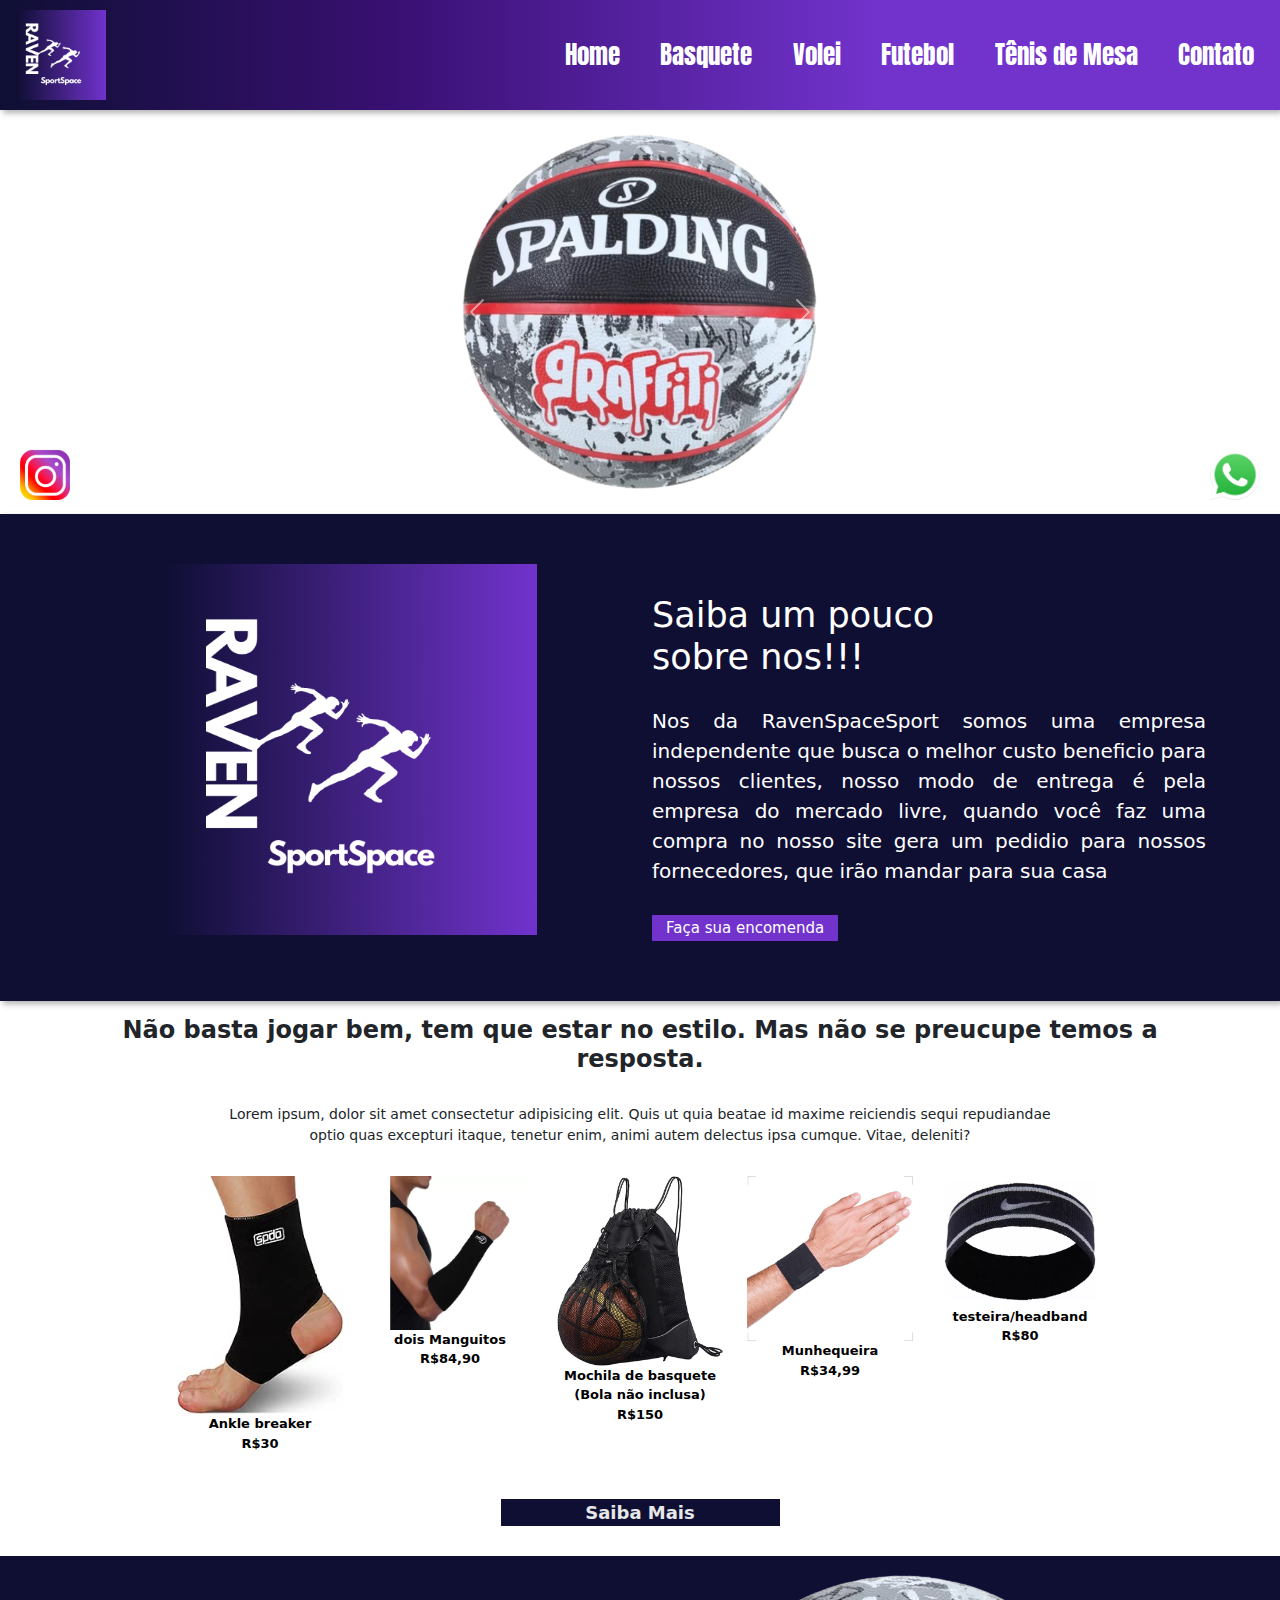
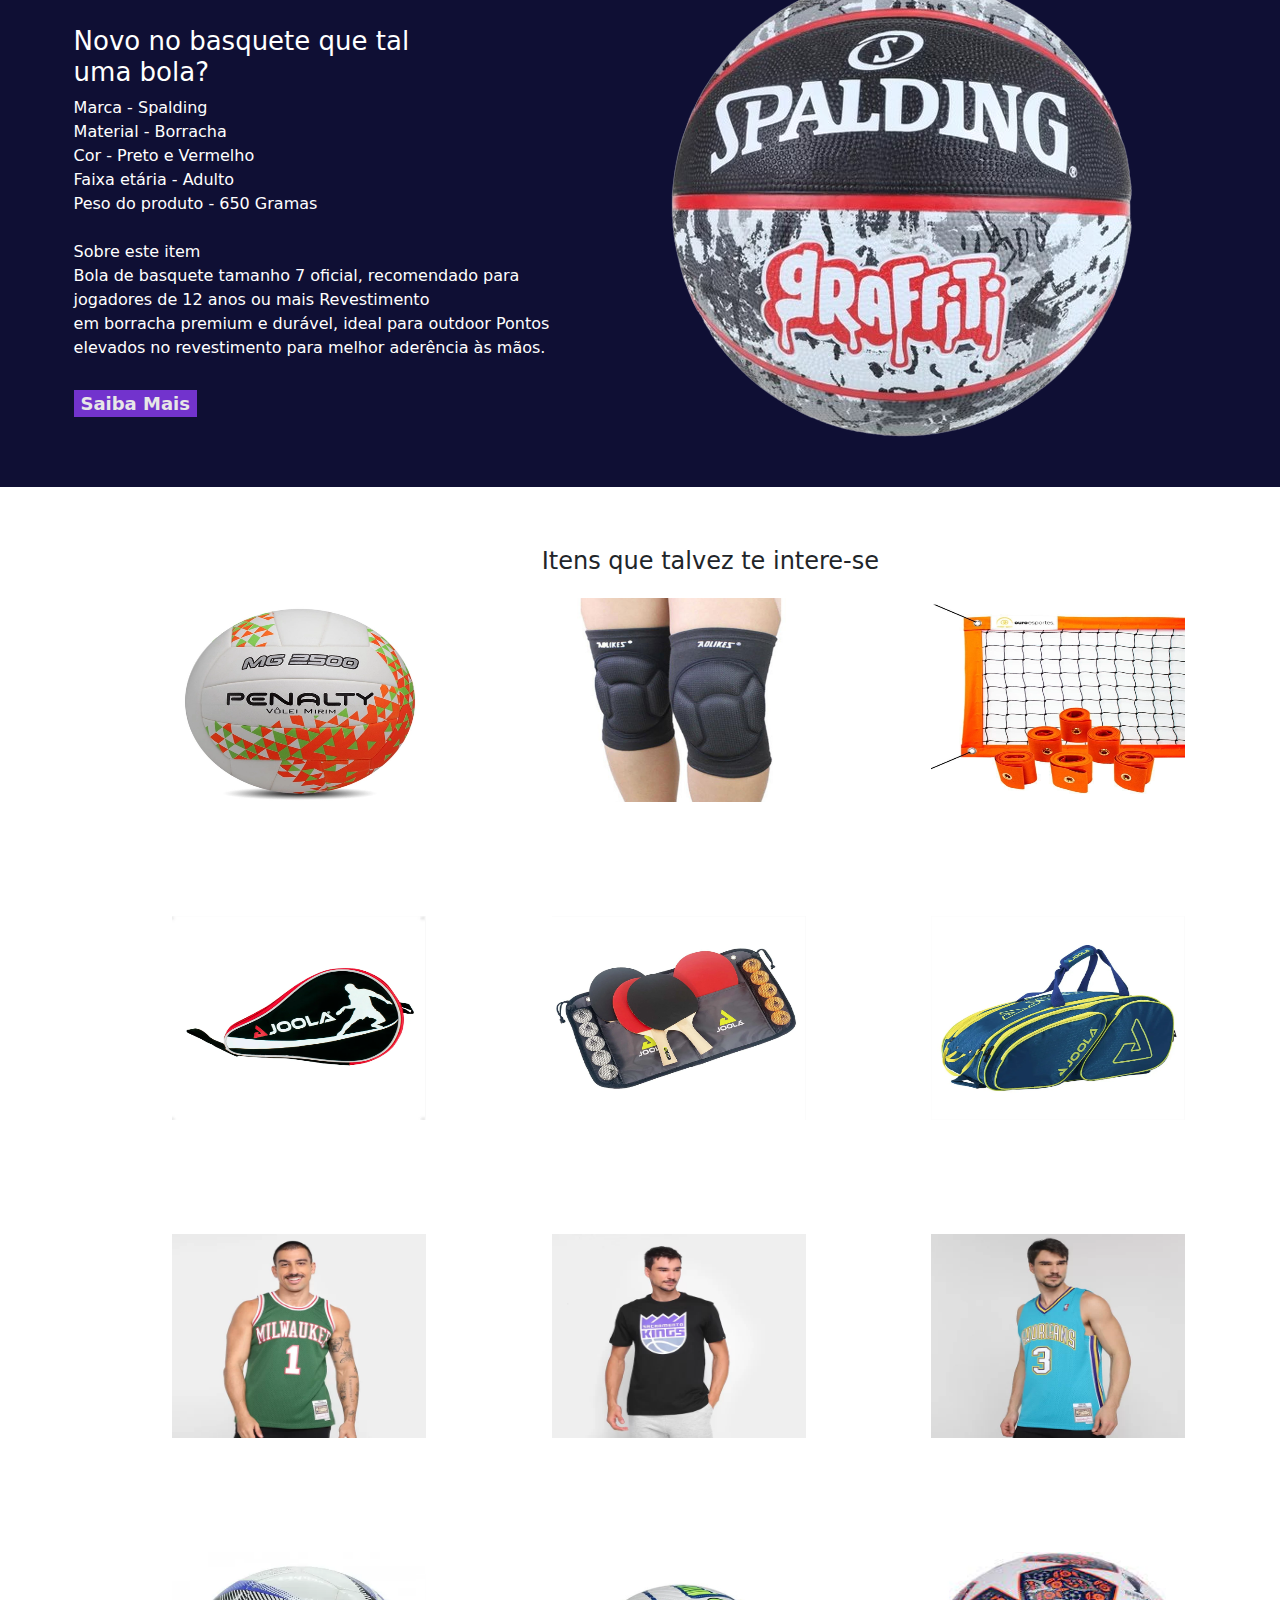
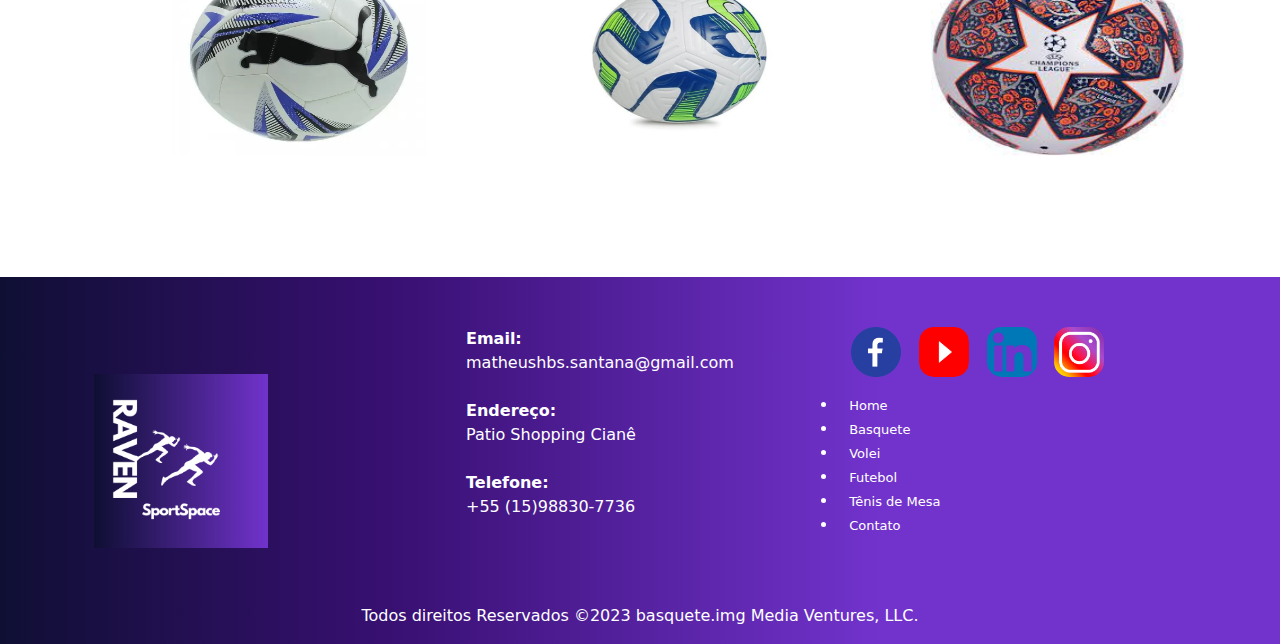
<file: index.html>
<!DOCTYPE html>
<html lang="pt-br">

<head>
    <meta charset="UTF-8">
    <meta name="viewport" content="width=device-width, initial-scale=1.0">
    <link rel="stylesheet" type="text/css" href="./bootstrap/css/bootstrap.min.css">
    <link rel="stylesheet" type="text/css" href="./css/style_index.css">

    <title>RAVEN SPORT SPACE | HOME</title>



</head>

<body>
    <!-- Inicio menu -->
    <header id="header">
        <a id="logo" href="index.html"><img src="./img/geral/Raven_SpaceSport.png" alt="Logo Empresa Modelo"></a>
        <nav id="nav">
            <button aria-label="Abrir Menu" id="btn-mobile" aria-haspopup="true" aria-controls="menu" aria-expanded="false">
                <span id="hamburger"></span>
            </button>
            <ul id="menu" role="menu">
                <li><a class="LinkMenu" href="index.html">Home</a></li>
                <li><a class="LinkMenu" href="basquete.html">Basquete</a></li>
                <li><a class="LinkMenu" href="volei.html">Volei</a></li>
                <li><a class="LinkMenu" href="futebol.html">Futebol</a></li>
                <li><a class="LinkMenu" href="pingpong.html">Tênis de Mesa</a></li>
                <li><a class="LinkMenu" href="contato.html">Contato</a></li>
            </ul>
        </nav>
    </header>


    <!-- <!- - Fim menu -->
    <!-- Inicio carousel Pagina Principal -->
    <div id="carouselExampleInterval" class="carousel slide" data-bs-ride="carousel" data-bs-pause="none">
        <div class="carousel-inner">
            <div class="carousel-item active" data-bs-interval="3500">
                <img src="./img/basquete.img/_carrosel/Basketball_Spalding_GraFfiTi_BlackAndRed-removebg-preview.png" class="d-block w-100" alt="banner 1">
            </div>

            <div class="carousel-item" data-bs-interval="500">
                <img src="./img/carrosel praia  2.jpg" class="d-block w-100" alt="banner 1">
            </div>

            <div class="carousel-item" data-bs-interval="500">
                <img src="./img/futebol.img/Chuteira-adidas-3.avif" class="d-block w-100" alt="banner 1">
            </div>

            <div class="carousel-item" data-bs-interval="500">
                <img src="./img/tenis.img/Carousel 3.webp   " class="d-block w-100" alt="banner 1">
            </div>




        </div>

        <button class="carousel-control-prev" data-bs-target="#carouselExampleInterval" type="button" data-bs-slide="prev">
            <span class="carousel-control-prev-icon" aria-hidden="true"></span>
            <span class="visually-hidden">previous</span>
        </button>

        <button class="carousel-control-next" data-bs-target="#carouselExampleInterval" type="button" data-bs-slide="next">
            <span class="carousel-control-next-icon" aria-hidden="true"></span>
            <span class="visually-hidden">next</span>
        </button>
    </div>
    <!-- Fim carousel Pagina Principal -->



    <!-- Banner Inicio-->
    <div class="section-banner-home">
        <div class="container-fluid">
            <div class="row m-0">
                <div class="col-12 col-md-6">
                    <figure>
                        <img src="./img/geral/Raven_SpaceSport.png" alt="">
                    </figure>
                </div>
                <div class="col-12 col-md-6">
                    <section class="texto-banner d-none d-md-block">
                        <h1>
                            Saiba um pouco sobre nos!!!
                        </h1>
                        <p class="d-none d-md-block"> Nos da RavenSpaceSport somos uma empresa independente que busca o melhor custo beneficio para nossos clientes, nosso modo de entrega é pela empresa do mercado livre, quando você faz uma compra no nosso site gera um pedidio para
                            nossos fornecedores, que irão mandar para sua casa</p>
                        <a href="./contato.html">Faça sua encomenda</a>
                    </section>

                </div>
            </div>
        </div>
    </div>


    <!-- Banner Fim -->
    <!-- Inicio Destaque -->
    <div class="destaque">
        <div class="container">
            <div class="row d-flex justify-content-center">
                <!-- Inicio da tag section do texto destaque -->
                <section class="col-12">
                    <h2>Não basta jogar bem, tem que estar no estilo. Mas não se preucupe temos a resposta.</h2>
                    <p>Lorem ipsum, dolor sit amet consectetur adipisicing elit. Quis ut quia beatae id maxime reiciendis sequi repudiandae optio quas excepturi itaque, tenetur enim, animi autem delectus ipsa cumque. Vitae, deleniti?</p>
                </section>
                <!-- Fim da tag section do texto destaque -->
                <!-- Inicio Imagem 1 -->
                <div class="col-6 col-md-2 pr-0">
                    <figure>
                        <a href="./produtos.html"><img src="./img/basquete.img/_Products/_acessorios/ankle_protetcor.jpg" alt="Tornozeleira" width="100%"></a>
                        <figcaption>Ankle breaker<br>R$30</figcaption>
                        <!-- Função <Br> Desloca o texto seguinte para a linha posterior -->
                    </figure>
                </div>
                <!-- Fim Imagem 1 -->
                <!-- Inicio Imagem 2 -->
                <div class="col-6 col-md-2 pr-0">
                    <figure>
                        <a href="./produtos.html"><img src="./img/basquete.img/_Products/_acessorios/maguito_termico.webp" alt="Manguitos termico" width="100%"></a>
                        <figcaption>dois Manguitos<br>R$84,90</figcaption>
                        <!-- Função <Br> Desloca o texto seguinte para a linha posterior -->
                    </figure>
                </div>
                <!-- Fim Imagem 2 -->
                <!-- Inicio Imagem 3 -->
                <div class="col-6 col-md-2 pr-0">
                    <figure>
                        <a href="./produtos.html"><img src="./img/basquete.img/_Products/_acessorios/Mochila_basquete.jpg" alt="Mochila de basquete" width="100%"></a>
                        <figcaption>Mochila de basquete (Bola não inclusa)<br>R$150</figcaption>
                        <!-- Função <Br> Desloca o texto seguinte para a linha posterior -->
                    </figure>
                </div>
                <!-- Fim Imagem 3 -->
                <!-- Inicio Imagem 4 -->
                <div class="col-6 col-md-2 pr-0">
                    <figure>
                        <a href="./produtos.html"><img src="./img/basquete.img/_Products/_acessorios/Munhequeira.jpg" alt="Munhequeira" width="100%"></a>
                        <figcaption>Munhequeira<br>R$34,99</figcaption>
                        <!-- Função <Br> Desloca o texto seguinte para a linha posterior -->
                    </figure>
                </div>
                <!-- Fim Imagem 4 -->
                <!-- Inicio Imagem 5 -->
                <div class="col-6 col-md-2 pr-0">
                    <figure>
                        <a href="./produtos.html"><img src="./img/basquete.img/_Products/_acessorios/Testeira.webp" alt="testeira/headband" width="100%"></a>
                        <figcaption>testeira/headband<br>R$80</figcaption>
                        <!-- Função <Br> Desloca o texto seguinte para a linha posterior -->
                    </figure>
                </div>
                <!-- Fim Imagem 5 -->

                <!-- Inicio Saiba Mais -->
                <div class="col-12 d-flex justify-content-center">
                    <a id="saiba-mais" href="https://www.lojanba.com/">Saiba Mais</a>
                </div>
                <!-- Fim Saiba Mais -->
            </div>
        </div>
    </div>
    <!-- Fim Destaque -->
    <!-- Inicio Novidades -->
    <div class="novidades" id="novidades-mobile">
        <div class="container-fluid">
            <div class="row">
                <div class="col-md-6">
                    <!-- Inicio Texto novidades -->
                    <section class="text-body">
                        <h2>Novo no basquete que tal uma bola?</h2>
                        <p>
                            Marca - Spalding<br> Material - Borracha <br> Cor - Preto e Vermelho <br> Faixa etária - Adulto <br> Peso do produto - 650 Gramas<br><br> Sobre este item <br> Bola de basquete tamanho 7 oficial, recomendado para jogadores de
                            12 anos ou mais Revestimento
                            <br> em borracha premium e durável, ideal para outdoor Pontos elevados no revestimento para melhor aderência às mãos.</p>
                        <a class="btn-banner" href="https://www.amazon.com.br/Basquete-Spalding-Graffiti-Preto-Vermelho/dp/B09FRQWM15/ref=asc_df_B09FRQWM15/?tag=googleshopp00-20&linkCode=df0&hvadid=405194759020&hvpos=&hvnetw=g&hvrand=14014487441795806715&hvpone=&hvptwo=&hvqmt=&hvdev=c&hvdvcmdl=&hvlocint=&hvlocphy=1001776&hvtargid=pla-1565597135231&psc=1&mcid=59f4f6fa78bd3382acd701f662c8cffe"
                            target="_blank">Saiba Mais</a>
                        <!-- Target_blanked = irá abrir o link de destino em uma nova aba no navegador  -->
                    </section>
                </div>
                <!-- Fim Texto novidades -->
                <!-- inicio imagens novidades -->
                <div class="col-md-6">
                    <figure>
                        <img class="img-fluid" src="./img/basquete.img/Basketball_Spalding_GraFfiTi_BlackAndRed-removebg-preview.png  " alt="Banner Home">
                    </figure>

                </div>

                <!-- fim imagens novidades -->
            </div>
        </div>
    </div>
    <!-- Fim Novidades -->
    <!-- Inicio Galeria -->
    <div class="galeria d-flex align-itens-center">
        <div class="container">
            <div class="row">
                <!-- Inicio texto galeria -->
                <div class="col-12">
                    <section class="texto-galeria">
                        <h2>Itens que talvez te intere-se</h2>
                    </section>
                </div>
                <!-- Inicio texto galeria -->
                <!-- Inicio imagem 0 galeria -->
                <div class="gallery col-6 col-md-3">

                    <img src="./img/bola 1.webp" class="img-fluid" alt="Imagem Galeria">

                </div>
                <!-- Fim imagem 0 galeria -->
                <!-- Inicio imagem 1 galeria -->
                <div class="gallery col-6 col-md-3">

                    <img src="./img/joelheira.jpeg" class="img-fluid" alt="Imagem Galeria">


                </div>
                <!-- Fim imagem 1 galeria -->
                <!-- Inicio imagem 2 galeria -->
                <div class="gallery col-6 col-md-3">

                    <img src="./img/rede volei.webp" class="img-fluid" alt="Imagem Galeria">

                </div>
                <!-- Fim imagem 2 galeria -->
                <!-- Inicio imagem 3 galeria -->
                <div class="gallery col-6 col-md-3">
                    <img src="./img/tenis.img/Galeria 6.png" class="img-fluid" alt="Imagem Galeria">
                </div>
                <!-- Fim imagem 3 galeria -->
                <!-- Inicio imagem 4 galeria -->
                <div class="gallery col-6 col-md-3">
                    <img src="./img/tenis.img/Galeria 7.png" class="img-fluid" alt="Imagem Galeria">
                </div>
                <!-- Fim imagem 4 galeria -->
                <!-- Inicio imagem 5 galeria -->
                <div class="gallery col-6 col-md-3">
                    <img src="./img/tenis.img/Galeria 5.png" class="img-fluid" alt="Imagem Galeria">
                </div>
                <!-- Fim imagem 5 galeria -->
                <!-- Inicio imagem 6 galeria -->
                <div class="gallery col-6 col-md-3">
                    <img src="./img/basquete.img/MILWAULKEE_BUCKS-SHIRT.webp" class="img-fluid" alt="Imagem Galeria">
                </div>
                <!-- Fim imagem 6 galeria -->
                <!-- Inicio imagem 7 galeria -->
                <div class="gallery col-6 col-md-3">
                    <img src="./img/basquete.img/SACRAMENTO_KINGS-SHIRT.webp" class="img-fluid" alt="Imagem Galeria">
                </div>
                <!-- Fim imagem 7 galeria -->
                <!-- Inicio imagem 8 galeria -->
                <div class="gallery col-6 col-md-3">
                    <img src="./img/basquete.img/CHARLOTTE_HORNETTS-SHIRT.webp" class="img-fluid" alt="Imagem Galeria">
                </div>
                <!-- Fim imagem 8 galeria -->
                <!-- Inicio imagem 9 galeria -->
                <div class="gallery col-6 col-md-3">
                    <img src="./img/futebol.img/IMG-Bola-Puma.webp" class="img-fluid" alt="Imagem Galeria">
                </div>
                <!-- Fim imagem 9 galeria -->
                <!-- Inicio imagem 10 galeria -->
                <div class="gallery col-6 col-md-3">
                    <img src="./img/futebol.img/IMG-Bola-Nike-1.webp" class="img-fluid" alt="Imagem Galeria">
                </div>
                <!-- Fim imagem 10 galeria -->
                <!-- Inicio imagem 11 galeria -->
                <div class="gallery col-6 col-md-3">
                    <img src="./img/futebol.img/IMG-Bola-adidas.jpg" class="img-fluid" alt="Imagem Galeria">
                </div>
                <!-- Fim imagem 11 galeria -->
            </div>
        </div>
    </div>
    <!-- Fim Galeria -->
    <!-- Inicio whatsapp -->
    <div class="whatsapp">
        <div class="container-grid logo-whats">
            <a href="https://wa.me/5515988307736?text=ol%C3%A1%2C+estou+entrando+em+contato+atrav%C3%A9s+da+p%C3%A1gina+basquete.img...+poderia+me+fornecer+informa%C3%A7%C3%B5es" target="_blank"><img class="pulse" src="./img/geral/whats.png" width="50px" alt="Contato Whatsapp"></a>
        </div>

    </div>
    <!-- Fim whatsapp -->
    <!-- Inicio instagram -->
    <div class="instagram">
        <div class="container-grid logo-instagram">
            <a href="https://www.instagram.com/theushbs015/" target="_blank"><img class="pulse" src="./img/geral/insta.png" width="50px" alt="Contato Instagram"></a>
        </div>

    </div>
    <!-- Fim instagram -->
    <!-- Inicio Footer -->

    <footer class="rodape">
        <div class="container">
            <div class="row m-0">
                <!-- Inicio Logo -->
                <div id="logo-rodape" class="col-md-4">
                    <figure>
                        <img src="./img/geral/Raven_SpaceSport.png" alt="Logo Rodape">
                    </figure>
                </div>
                <!-- Fim Logo -->
                <!-- Inicio texto rodape -->
                <div class="col-md-4">
                    <div class="info-contato">
                        <p><strong>Email:</strong></p>
                        <p>matheushbs.santana@gmail.com</p><br>
                        <p><strong>Endereço:</strong></p>
                        <p>Patio Shopping Cianê</p><br>
                        <p><strong>Telefone:</strong></p>
                        <p>+55 (15)98830-7736</p>
                    </div>
                </div>
                <!-- Fim texto rodape -->
                <!-- Inicio Midias Socias -->
                <div class="col-md-4">
                    <figure class="redes-sociais">
                        <a href="https://facebook.com/basquete.imgBrasil"><img src="./img/geral/face.png" alt="Facebook"></a>

                        <a href="https://www.youtube.com/@basquete.imgbrasil/"><img src="./img/geral/youtube.png" alt="Youtube"></a>

                        <a href="https://www.linkedin.com"><img src="./img/geral/linkedin.png" alt="Linkedin"></a>

                        <a href="https://instagram.com/basquete.imgbrasil"><img src="./img/geral/insta.png" alt="Instagram"></a>

                    </figure>
                    <br>
                    <li><a class="Linkfooter" href="index.html">Home</a></li>
                    <li><a class="Linkfooter" href="basquete.html">Basquete</a></li>
                    <li><a class="Linkfooter" href="volei.html">Volei</a></li>
                    <li><a class="Linkfooter" href="futebol.html">Futebol</a></li>
                    <li><a class="Linkfooter" href="pingpong.html">Tênis de Mesa</a></li>
                    <li><a class="Linkfooter" href="contato.html">Contato</a></li>
                </div>
                <!-- Fim Midias Socias -->
                <!-- Inicio direitos autorais -->
                <div class="col-12">
                    <p class="direitos">Todos direitos Reservados &copy;2023 basquete.img Media Ventures, LLC.</p>
                </div>
                <!-- fim direitos autorais -->
            </div>
        </div>
    </footer>
    <!-- Fim Footer -->
</body>

<script type="text/javascript" src="./bootstrap/js/bootstrap.min.js"></script>

<script type="text/javascript" src="./js/script_menu.js"></script>


</html>
</file>
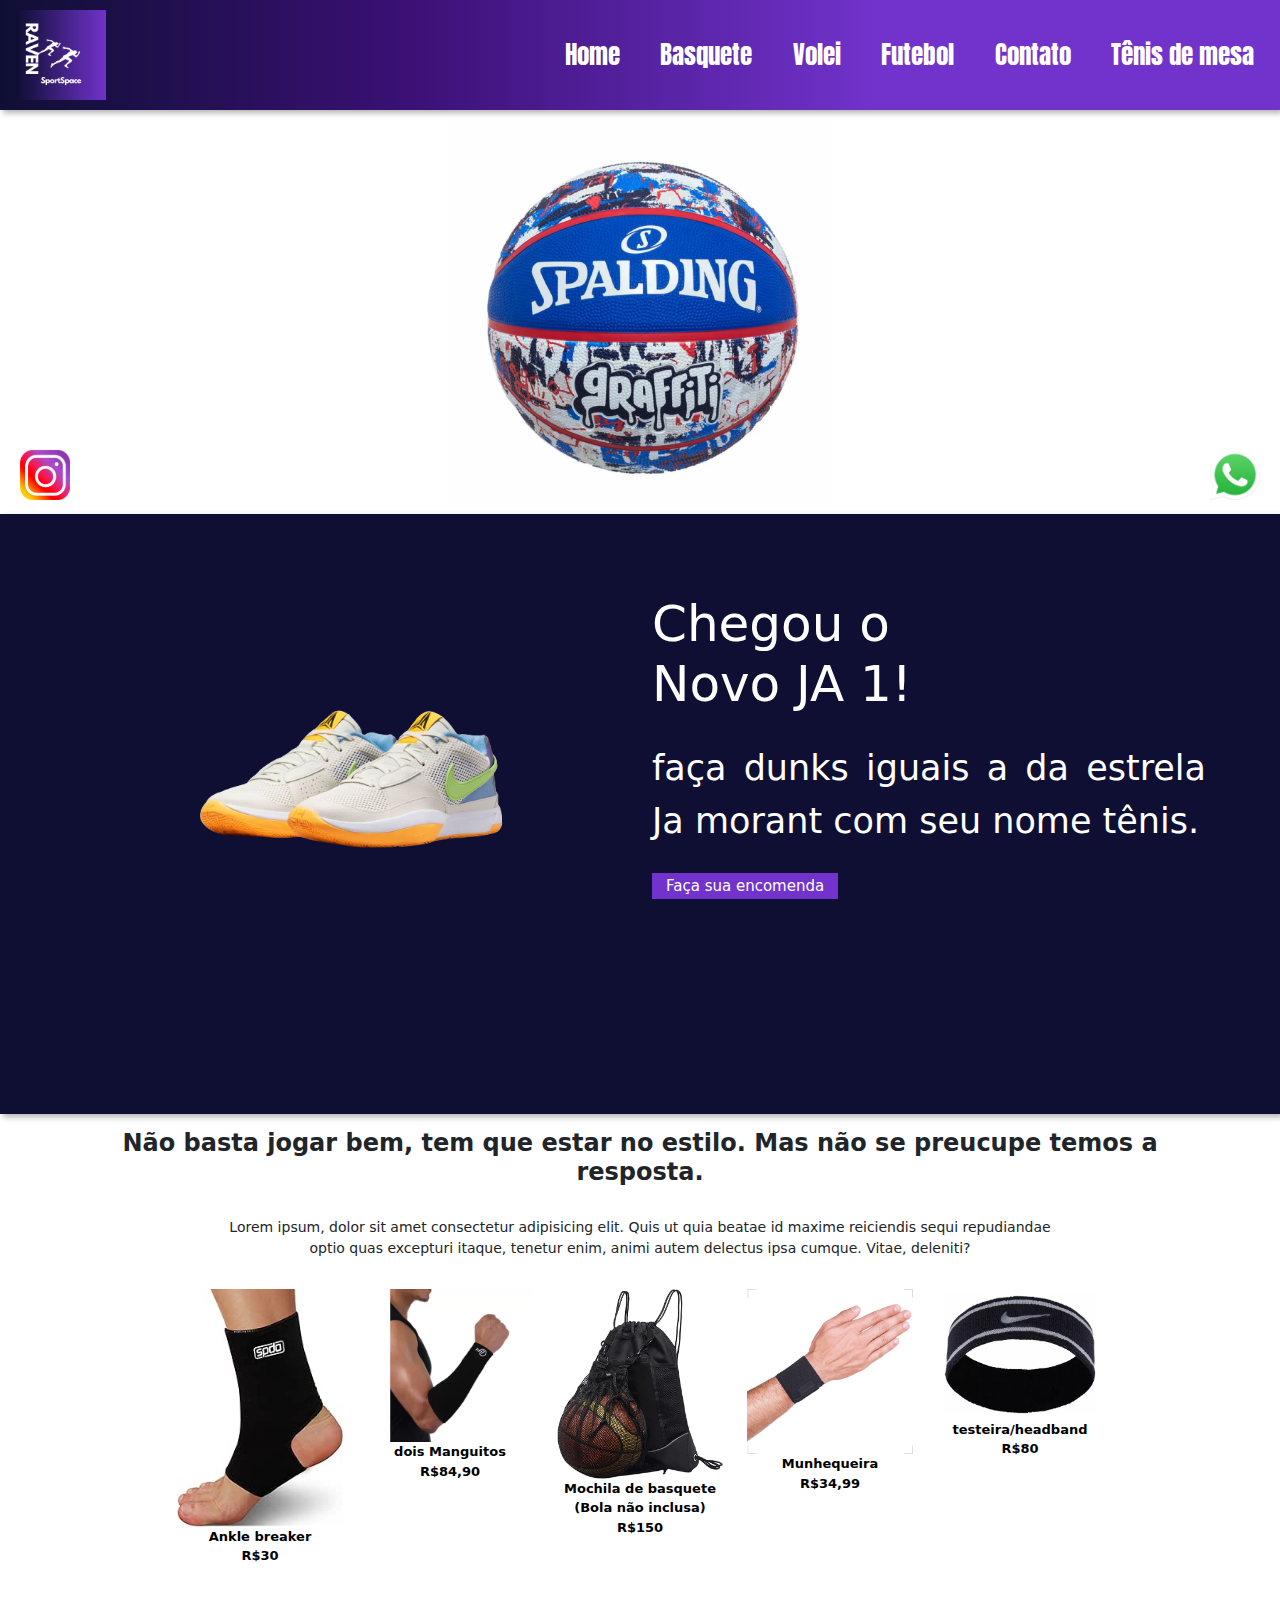
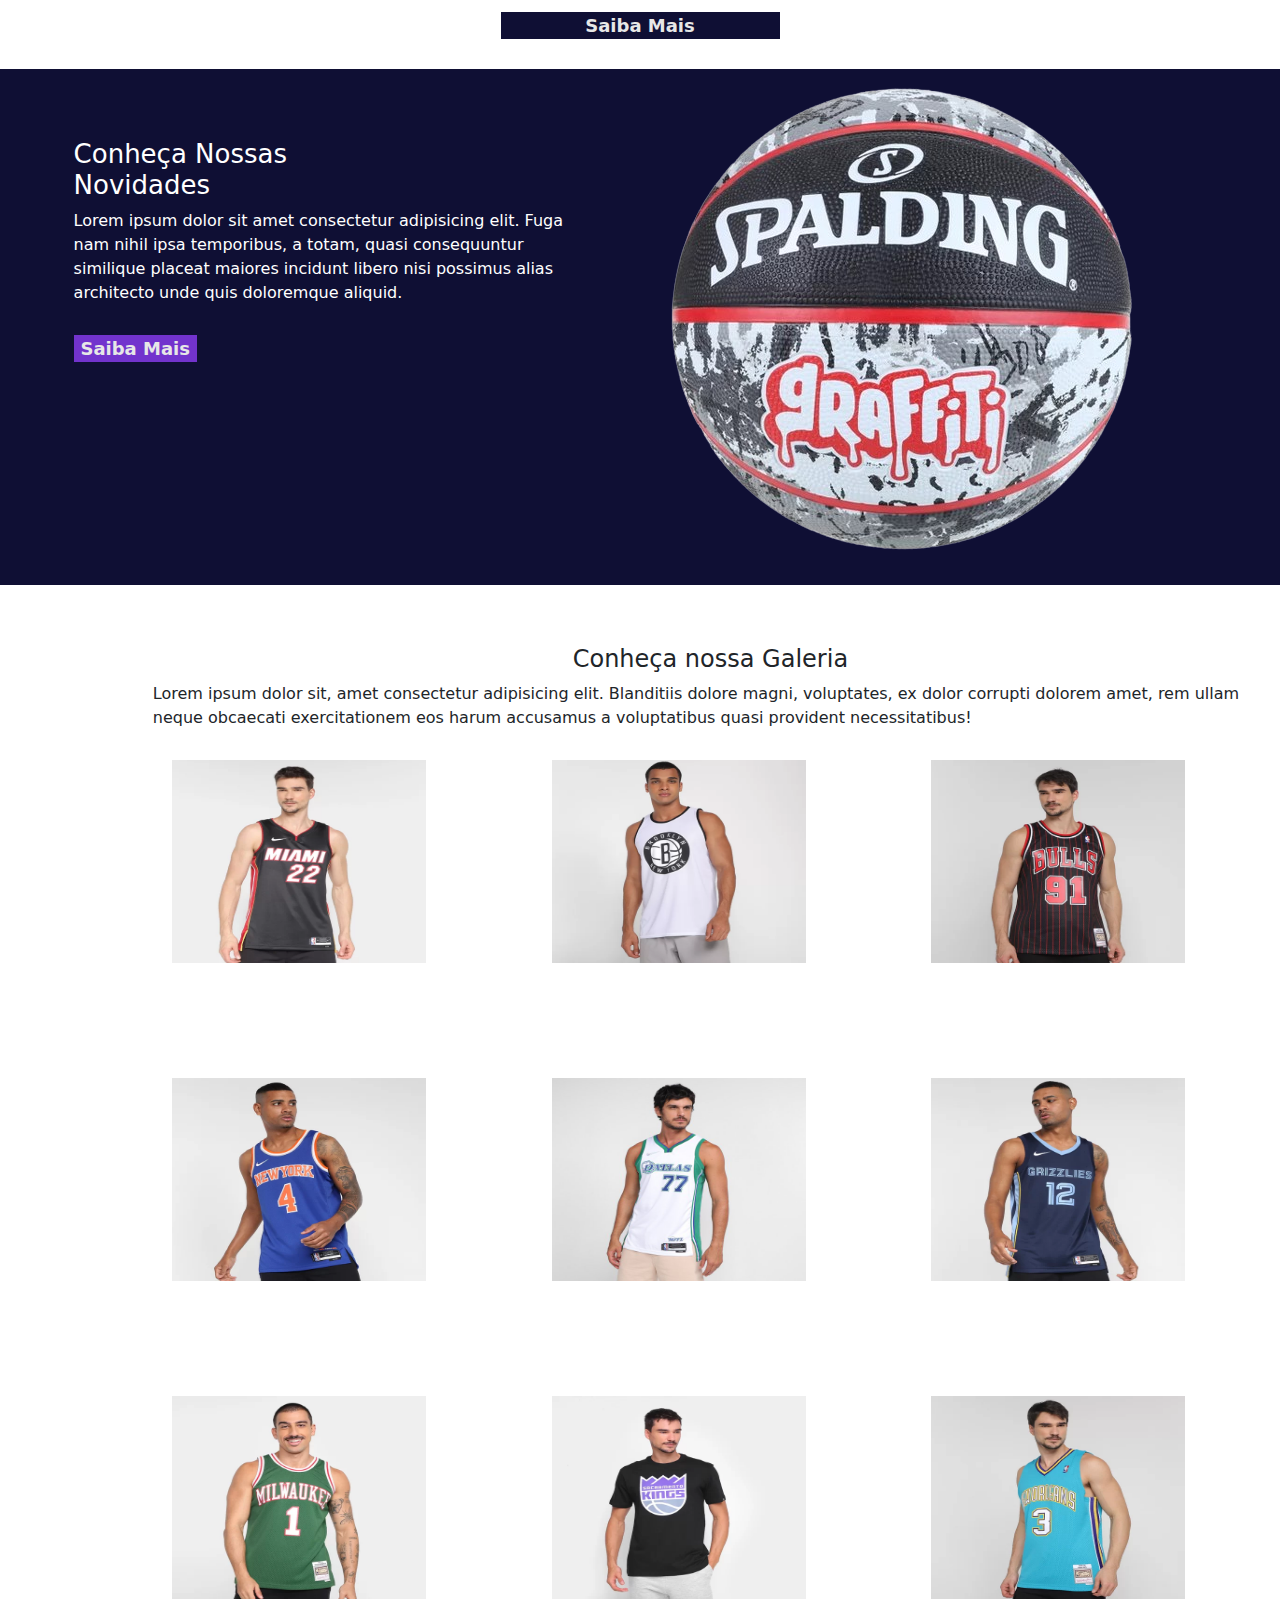
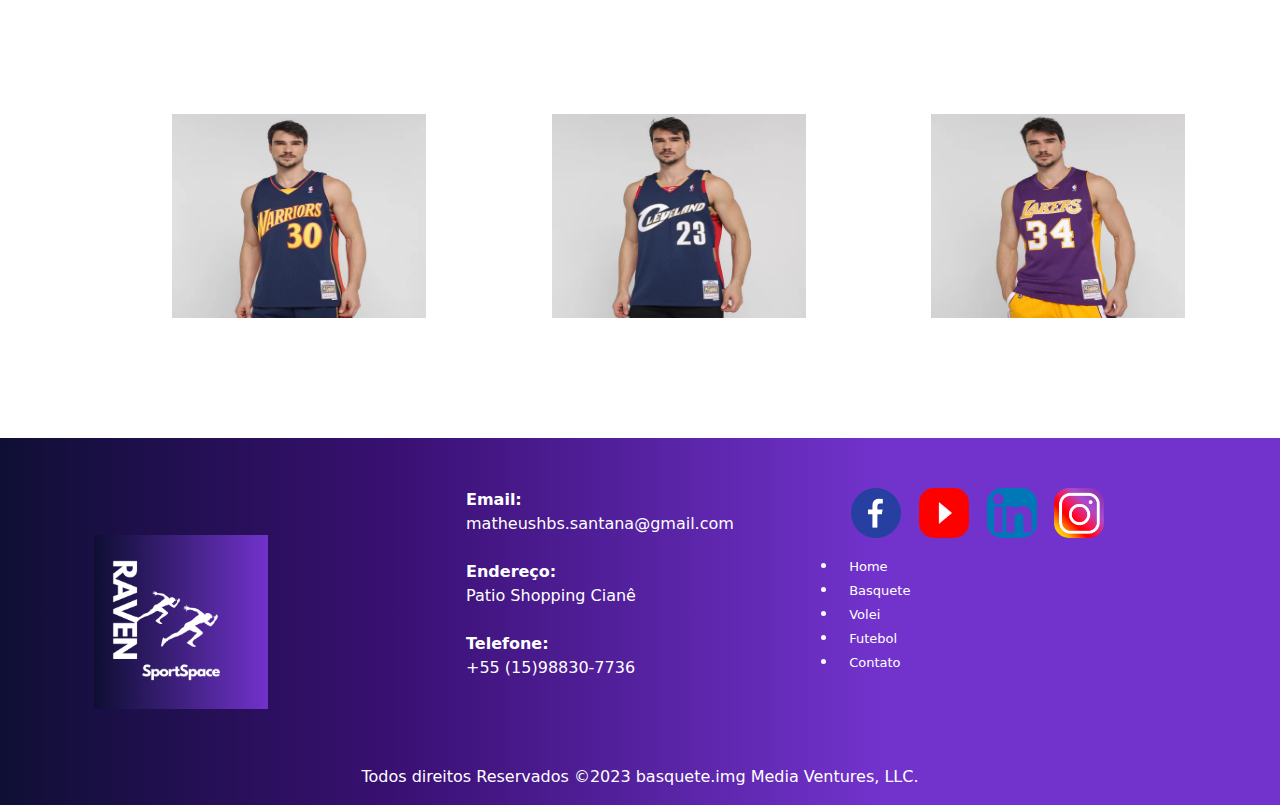
<file: basquete.html>
<!DOCTYPE html>
<html lang="pt-br">

<head>
    <meta charset="UTF-8">
    <meta name="viewport" content="width=device-width, initial-scale=1.0">
    <link rel="stylesheet" type="text/css" href="./bootstrap/css/bootstrap.min.css">
    <link rel="stylesheet" type="text/css" href="./css/style_basquete.css">

    <title>RAVEN SPORT SPACE | Basquete</title>



</head>

<body>
    <!-- Inicio menu -->
    <header id="header">
        <a id="logo" href="index.html"><img src="img/geral/Raven_SpaceSport.png" alt="Logo Empresa Modelo"></a>
        <nav id="nav">
            <button aria-label="Abrir Menu" id="btn-mobile" aria-haspopup="true" aria-controls="menu"
                aria-expanded="false">
                <span id="hamburger"></span>
            </button>
            <ul id="menu" role="menu">
                <li><a class="LinkMenu" href="index.html">Home</a></li>
                <li><a class="LinkMenu" href="basquete.html">Basquete</a></li>
                <li><a class="LinkMenu" href="volei.html">Volei</a></li>
                <li><a class="LinkMenu" href="futebol.html">Futebol</a></li>
                <li><a class="LinkMenu" href="contato.html">Contato</a></li>
                <li><a class="LinkMenu" href="pingpong.html">Tênis de mesa</a></li>
            </ul>
        </nav>
    </header>


    <!-- <!- - Fim menu -->
    <!-- Inicio carousel Pagina Principal -->
    <div id="carouselExampleInterval" class="carousel slide" data-bs-ride="carousel" data-bs-pause="none">
        <div class="carousel-inner">
            <div class="carousel-item active" data-bs-interval="3500">
                <img src="./img/basquete.img/_carrosel/Basketball_Spalding_GraFfiTi_BlueAndWhite.png"
                    class="d-block w-100" alt="banner 1">
            </div>





            <div class="carousel-item" data-bs-interval="500">
                <img src="./img/basquete.img/_carrosel/Basketball_Spalding_GraFfiTi_BlackAndRed-removebg-preview.png"
                    class="d-block w-100" alt="banner 1">
            </div>



            <div class="carousel-item" data-bs-interval="500">
                <img src="./img/basquete.img/_carrosel/Basketball_Wilson_Default.png" class="d-block w-100"
                    alt="banner 1">
            </div>
            <div class="carousel-item" data-bs-interval="500">
                <img src="./img/basquete.img/_carrosel/Basketball_Wilson_NCAA_Purple.png   " class="d-block w-100"
                    alt="banner 1">
            </div>
        </div>
        <button class="carousel-control-prev" data-bs-target="#carouselExampleInterval" type="button"
            data-bs-slide="prev">
            <span class="carousel-control-prev-icon" aria-hidden="true"></span>
            <span class="visually-hidden">previous</span>
        </button>

        <button class="carousel-control-next" data-bs-target="#carouselExampleInterval" type="button"
            data-bs-slide="next">
            <span class="carousel-control-next-icon" aria-hidden="true"></span>
            <span class="visually-hidden">next</span>
        </button>
    </div>
    <!-- Fim carousel Pagina Principal -->

    <!-- Banner Inicio-->
    <div class="section-banner-home">
        <div class="container-fluid">
            <div class="row m-0">
                <div class="col-12 col-md-6">
                    <figure>
                        <img src="./img/basquete.img/_Products/_Tênis/JA1.png" alt="">
                    </figure>
                </div>
                <div class="col-12 col-md-6">
                    <section class="texto-banner d-none d-md-block">
                        <h1>
                            Chegou o Novo JA 1!
                        </h1>
                        <p class="d-none d-md-block"> faça dunks iguais a da estrela Ja morant com seu nome tênis.</p>
                        <a href="./contato.html">Faça sua encomenda</a>
                    </section>

                </div>
            </div>
        </div>
    </div>


    <!-- Banner Fim -->
    <!-- Inicio Destaque -->
    <div class="destaque">
        <div class="container">
            <div class="row d-flex justify-content-center">
                <!-- Inicio da tag section do texto destaque -->
                <section class="col-12">
                    <h2>Não basta jogar bem, tem que estar no estilo. Mas não se preucupe temos a resposta.</h2>
                    <p>Lorem ipsum, dolor sit amet consectetur adipisicing elit. Quis ut quia beatae id maxime
                        reiciendis sequi repudiandae optio quas excepturi itaque, tenetur enim, animi autem delectus
                        ipsa cumque. Vitae, deleniti?</p>
                </section>
                <!-- Fim da tag section do texto destaque -->
                <!-- Inicio Imagem 1 -->
                <div class="col-6 col-md-2 pr-0">
                    <figure>
                        <a href="./produtos.html"><img
                                src="./img/basquete.img/_Products/_acessorios/ankle_protetcor.jpg" alt="Tornozeleira"
                                width="100%"></a>
                        <figcaption>Ankle breaker<br>R$30</figcaption>
                        <!-- Função <Br> Desloca o texto seguinte para a linha posterior -->
                    </figure>
                </div>
                <!-- Fim Imagem 1 -->
                <!-- Inicio Imagem 2 -->
                <div class="col-6 col-md-2 pr-0">
                    <figure>
                        <a href="./produtos.html"><img
                                src="./img/basquete.img/_Products/_acessorios/maguito_termico.webp"
                                alt="Manguitos termico" width="100%"></a>
                        <figcaption>dois Manguitos<br>R$84,90</figcaption>
                        <!-- Função <Br> Desloca o texto seguinte para a linha posterior -->
                    </figure>
                </div>
                <!-- Fim Imagem 2 -->
                <!-- Inicio Imagem 3 -->
                <div class="col-6 col-md-2 pr-0">
                    <figure>
                        <a href="./produtos.html"><img
                                src="./img/basquete.img/_Products/_acessorios/Mochila_basquete.jpg"
                                alt="Mochila de basquete" width="100%"></a>
                        <figcaption>Mochila de basquete (Bola não inclusa)<br>R$150</figcaption>
                        <!-- Função <Br> Desloca o texto seguinte para a linha posterior -->
                    </figure>
                </div>
                <!-- Fim Imagem 3 -->
                <!-- Inicio Imagem 4 -->
                <div class="col-6 col-md-2 pr-0">
                    <figure>
                        <a href="./produtos.html"><img src="./img/basquete.img/_Products/_acessorios/Munhequeira.jpg"
                                alt="Munhequeira" width="100%"></a>
                        <figcaption>Munhequeira<br>R$34,99</figcaption>
                        <!-- Função <Br> Desloca o texto seguinte para a linha posterior -->
                    </figure>
                </div>
                <!-- Fim Imagem 4 -->
                <!-- Inicio Imagem 5 -->
                <div class="col-6 col-md-2 pr-0">
                    <figure>
                        <a href="./produtos.html"><img src="./img/basquete.img/_Products/_acessorios/Testeira.webp"
                                alt="testeira/headband" width="100%"></a>
                        <figcaption>testeira/headband<br>R$80</figcaption>
                        <!-- Função <Br> Desloca o texto seguinte para a linha posterior -->
                    </figure>
                </div>
                <!-- Fim Imagem 5 -->

                <!-- Inicio Saiba Mais -->
                <div class="col-12 d-flex justify-content-center">
                    <a id="saiba-mais" href="https://www.lojanba.com/">Saiba Mais</a>
                </div>
                <!-- Fim Saiba Mais -->
            </div>
        </div>
    </div>
    <!-- Fim Destaque -->
    <!-- Inicio Novidades -->
    <div class="novidades" id="novidades-mobile">
        <div class="container-fluid">
            <div class="row">
                <div class="col-md-6">
                    <!-- Inicio Texto novidades -->
                    <section class="text-body">
                        <h2>Conheça Nossas Novidades</h2>
                        <p>Lorem ipsum dolor sit amet consectetur adipisicing elit. Fuga nam nihil ipsa temporibus, a
                            totam, quasi consequuntur similique placeat maiores incidunt libero nisi possimus alias
                            architecto unde quis doloremque aliquid.</p>
                        <a class="btn-banner" href="#" target="_blank">Saiba Mais</a>
                        <!-- Target_blanked = irá abrir o link de destino em uma nova aba no navegador  -->
                    </section>
                </div>
                <!-- Fim Texto novidades -->
                <!-- inicio imagens novidades -->
                <div class="col-md-6">
                    <figure>
                        <img class="img-fluid"
                            src="img/basquete.img/Basketball_Spalding_GraFfiTi_BlackAndRed-removebg-preview.png  "
                            alt="Banner Home">
                    </figure>

                </div>

                <!-- fim imagens novidades -->
            </div>
        </div>
    </div>
    <!-- Fim Novidades -->
    <!-- Inicio Galeria -->
    <div class="galeria d-flex align-itens-center">
        <div class="container">
            <div class="row">
                <!-- Inicio texto galeria -->
                <div class="col-12">
                    <section class="texto-galeria">
                        <h2>Conheça nossa Galeria</h2>
                        <p>Lorem ipsum dolor sit, amet consectetur adipisicing elit. Blanditiis dolore magni,
                            voluptates, ex dolor corrupti dolorem amet, rem ullam neque obcaecati exercitationem eos
                            harum accusamus a voluptatibus quasi provident necessitatibus!</p>
                    </section>
                </div>
                <!-- Inicio texto galeria -->
                <!-- Inicio imagem 0 galeria -->
                <div class="gallery col-6 col-md-3">
                    <img src="./img/basquete.img/MIAMI_HEAT-SHIRT.webp" class="img-fluid" alt="Imagem Galeria">
                </div>
                <!-- Fim imagem 0 galeria -->
                <!-- Inicio imagem 1 galeria -->
                <div class="gallery col-6 col-md-3">
                    <img src="./img/basquete.img/BROOKLYN_NETS-SHIRT.webp" class="img-fluid" alt="Imagem Galeria">
                </div>
                <!-- Fim imagem 1 galeria -->
                <!-- Inicio imagem 2 galeria -->
                <div class="gallery col-6 col-md-3">
                    <img src="./img/basquete.img/CHICAGO_BULLS-SHIRT.webp" class="img-fluid" alt="Imagem Galeria">
                </div>
                <!-- Fim imagem 2 galeria -->
                <!-- Inicio imagem 3 galeria -->
                <div class="gallery col-6 col-md-3">
                    <img src="./img/basquete.img/NEW_YORK-KNICKS-SHIRT.webp" class="img-fluid" alt="Imagem Galeria">
                </div>
                <!-- Fim imagem 3 galeria -->
                <!-- Inicio imagem 4 galeria -->
                <div class="gallery col-6 col-md-3">
                    <img src="./img/basquete.img/DALLAS_MAVERICKS-SHIRT.jpg" class="img-fluid" alt="Imagem Galeria">
                </div>
                <!-- Fim imagem 4 galeria -->
                <!-- Inicio imagem 5 galeria -->
                <div class="gallery col-6 col-md-3">
                    <img src="./img/basquete.img/MEMPHIS_GRIZZLES-SHIRT.webp" class="img-fluid" alt="Imagem Galeria">
                </div>
                <!-- Fim imagem 5 galeria -->
                <!-- Inicio imagem 6 galeria -->
                <div class="gallery col-6 col-md-3">
                    <img src="./img/basquete.img/MILWAULKEE_BUCKS-SHIRT.webp" class="img-fluid" alt="Imagem Galeria">
                </div>
                <!-- Fim imagem 6 galeria -->
                <!-- Inicio imagem 7 galeria -->
                <div class="gallery col-6 col-md-3">
                    <img src="./img/basquete.img/SACRAMENTO_KINGS-SHIRT.webp" class="img-fluid" alt="Imagem Galeria">
                </div>
                <!-- Fim imagem 7 galeria -->
                <!-- Inicio imagem 8 galeria -->
                <div class="gallery col-6 col-md-3">
                    <img src="./img/basquete.img/CHARLOTTE_HORNETTS-SHIRT.webp" class="img-fluid" alt="Imagem Galeria">
                </div>
                <!-- Fim imagem 8 galeria -->
                <!-- Inicio imagem 9 galeria -->
                <div class="gallery col-6 col-md-3">
                    <img src="./img/basquete.img/GOLDEN_STATE_WARRIORS-SHIRT - Copia.webp" class="img-fluid"
                        alt="Imagem Galeria">
                </div>
                <!-- Fim imagem 9 galeria -->
                <!-- Inicio imagem 10 galeria -->
                <div class="gallery col-6 col-md-3">
                    <img src="./img/basquete.img/CLEVELAND_CAVALIERS-SHIRT.webp" class="img-fluid" alt="Imagem Galeria">
                </div>
                <!-- Fim imagem 10 galeria -->
                <!-- Inicio imagem 11 galeria -->
                <div class="gallery col-6 col-md-3">
                    <img src="./img/basquete.img/LOS_ANGELES_LAKERS-SHIRT.webp" class="img-fluid" alt="Imagem Galeria">
                </div>
                <!-- Fim imagem 11 galeria -->
            </div>
        </div>
    </div>
    <!-- Fim Galeria -->
    <!-- Inicio whatsapp -->
    <div class="whatsapp">
        <div class="container-grid logo-whats">
            <a href="https://wa.me/5515988307736?text=ol%C3%A1%2C+estou+entrando+em+contato+atrav%C3%A9s+da+p%C3%A1gina+basquete.img...+poderia+me+fornecer+informa%C3%A7%C3%B5es"
                target="_blank"><img class="pulse" src="./img/geral/whats.png" width="50px" alt="Contato Whatsapp"></a>
        </div>

    </div>
    <!-- Fim whatsapp -->
    <!-- Inicio instagram -->
    <div class="instagram">
        <div class="container-grid logo-instagram">
            <a href="https://www.instagram.com/theushbs015/" target="_blank"><img class="pulse"
                    src="./img/geral/insta.png" width="50px" alt="Contato Instagram"></a>
        </div>

    </div>
    <!-- Fim instagram -->
    <!-- Inicio Footer -->

    <footer class="rodape">
        <div class="container">
            <div class="row m-0">
                <!-- Inicio Logo -->
                <div id="logo-rodape" class="col-md-4">
                    <figure>
                        <img src="./img/geral/Raven_SpaceSport.png" alt="Logo Rodape">
                    </figure>
                </div>
                <!-- Fim Logo -->
                <!-- Inicio texto rodape -->
                <div class="col-md-4">
                    <div class="info-contato">
                        <p><strong>Email:</strong></p>
                        <p>matheushbs.santana@gmail.com</p><br>
                        <p><strong>Endereço:</strong></p>
                        <p>Patio Shopping Cianê</p><br>
                        <p><strong>Telefone:</strong></p>
                        <p>+55 (15)98830-7736</p>
                    </div>
                </div>
                <!-- Fim texto rodape -->
                <!-- Inicio Midias Socias -->
                <div class="col-md-4">
                    <figure class="redes-sociais">
                        <a href="https://facebook.com/basquete.imgBrasil"><img src="./img/geral/face.png"
                                alt="Facebook"></a>

                        <a href="https://www.youtube.com/@basquete.imgbrasil/"><img src="./img/geral/youtube.png"
                                alt="Youtube"></a>

                        <a href="https://www.linkedin.com"><img src="./img/geral/linkedin.png" alt="Linkedin"></a>

                        <a href="https://instagram.com/basquete.imgbrasil"><img src="./img/geral/insta.png"
                                alt="Instagram"></a>

                    </figure>
                    <br>
                    <li><a class="Linkfooter" href="index.html">Home</a></li>
                    <li><a class="Linkfooter" href="basquete.html">Basquete</a></li>
                    <li><a class="Linkfooter" href="volei.html">Volei</a></li>
                    <li><a class="Linkfooter" href="futebol.html">Futebol</a></li>
                    <li><a class="Linkfooter" href="contato.html">Contato</a></li>
                </div>
                <!-- Fim Midias Socias -->
                <!-- Inicio direitos autorais -->
                <div class="col-12">
                    <p class="direitos">Todos direitos Reservados &copy;2023 basquete.img Media Ventures, LLC.</p>
                </div>
                <!-- fim direitos autorais -->
            </div>
        </div>
    </footer>
    <!-- Fim Footer -->
</body>

<script type="text/javascript" src="./bootstrap/js/bootstrap.min.js"></script>

<script type="text/javascript" src="./js/script_menu.js"></script>


</html>
</file>
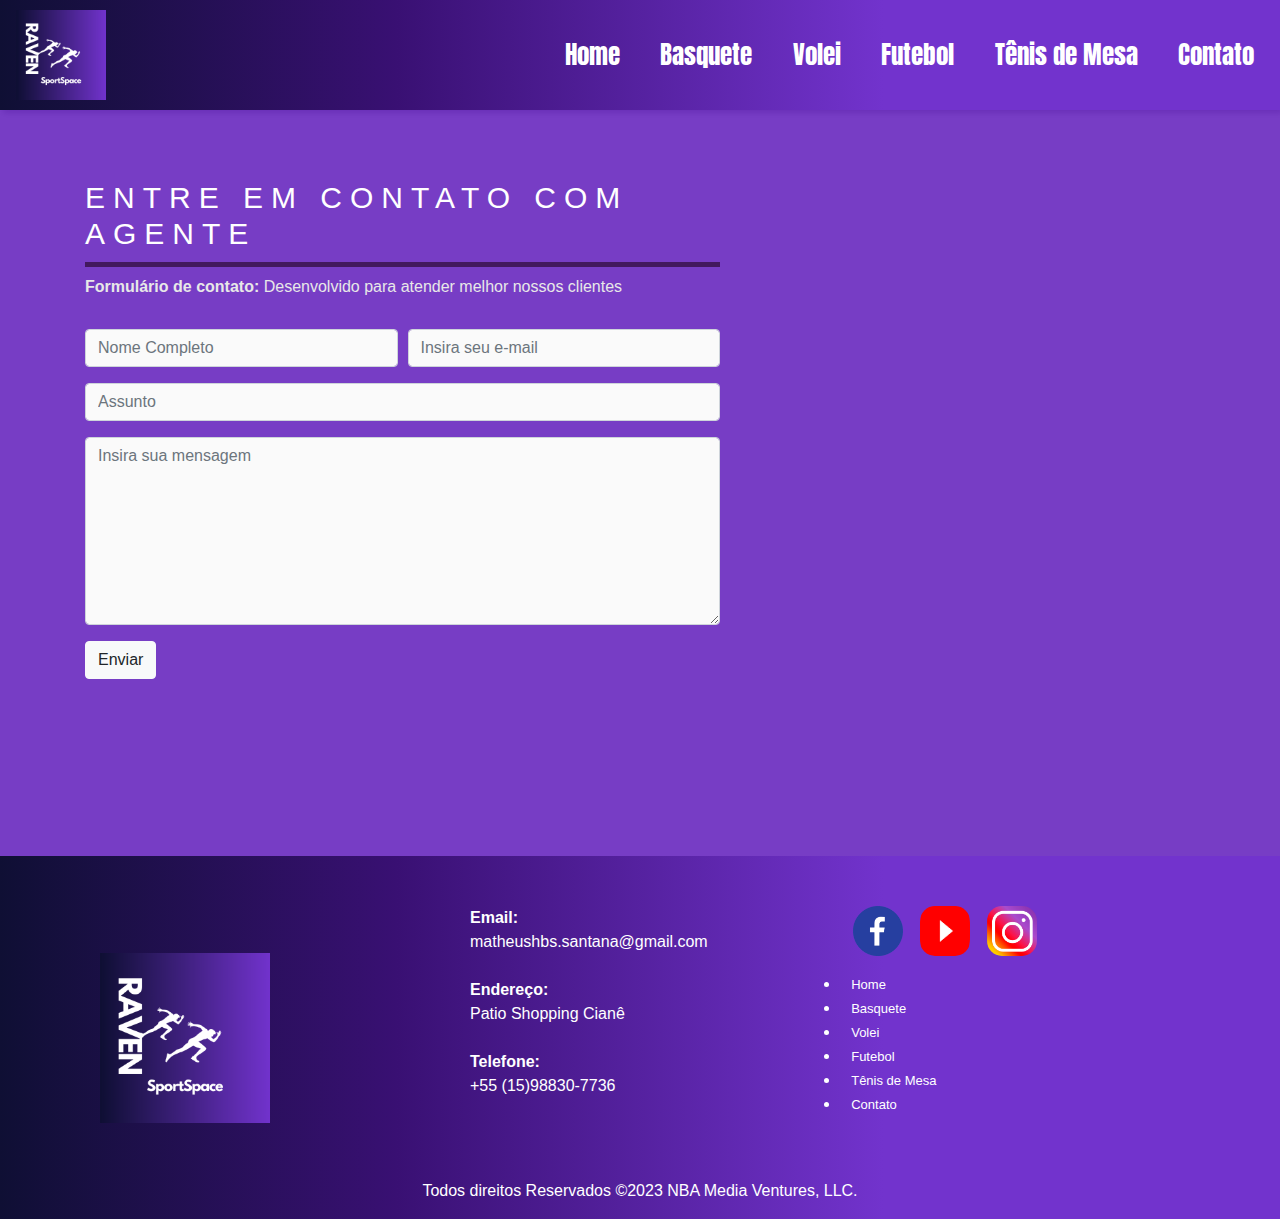
<file: contato.html>
<!DOCTYPE html>
<html lang="pt-br">
<head>
    <meta charset="UTF-8">
    <meta name="viewport" content="width=device-width, initial-scale=1.0">
    <link rel="stylesheet" href="https://stackpath.bootstrapcdn.com/bootstrap/4.5.0/css/bootstrap.min.css">
    <link rel="stylesheet" type="text/css" href="./css/style_contato.css" >

    <title>RAVEN_SportSpace</title>

</head>

<body>
    <!-- Inicio menu -->
    <header id="header">
        <a id="logo" href="index.html"><img src="img/geral/Raven_SpaceSport.png" alt="Logo Empresa Modelo"></a>
        <nav id="nav">
            <button aria-label="Abrir Menu" id="btn-mobile" aria-haspopup="true" aria-controls="menu"
                aria-expanded="false">
                <span id="hamburger"></span>
            </button>
            <ul id="menu" role="menu">
                <li><a class="LinkMenu" href="index.html">Home</a></li>
                <li><a class="LinkMenu" href="basquete.html">Basquete</a></li>
                <li><a class="LinkMenu" href="volei.html">Volei</a></li>
                <li><a class="LinkMenu" href="futebol.html">Futebol</a></li>
                <li><a class="Linkfooter" href="pingpong.html">Tênis de Mesa</a></li>
                <li><a class="LinkMenu" href="contato.html">Contato</a></li>
            </ul>
        </nav>
    </header>
    <!-- <!- - Fim menu -->
</body>


<!-- Inicio Formulario Contato -->
<section class="contact">
    <div class="container">
        <div class="row">
            <div class="col-md-7">
                <div class="section-title">
                    <h2>Entre em Contato com Agente</h2><br>
                    <p><b>Formulário de contato:</b> Desenvolvido para atender melhor nossos clientes</p>
                </div>
            </div>
        </div>

        <div class="row">

            <div class="col-lg-7">
                <form action="/" class="mb-4 mb-lg-0">

                    <div class="form-row">
                        <div class="col-md-6 form-group">
                            <input type="text" name="name" class="form-control" placeholder="Nome Completo"> 
                        </div>
                        <div class="col-md-6 form-group">
                            <input type="e-mail" class="form-control" name="e-mail" id="name" placeholder="Insira seu e-mail">
                        </div>

                    </div>
                    <div class="form-group">
                        <input type="text" class="form-control" name="subject" id="subject" placeholder="Assunto">
                    </div>
                    <div class="form-group">
                        <textarea class="form-control" name="message" id="message" placeholder="Insira sua mensagem"></textarea>
                    </div>
                    <button type="submit" class="btn btn-light">Enviar</button>
                </form>
            </div>

            <div class="col-lg-5">
                <div class="map">
                    <iframe src="https://www.google.com/maps/embed?pb=!1m18!1m12!1m3!1d3659.002713421134!2d-47.463449923727175!3d-23.49641175921125!2m3!1f0!2f0!3f0!3m2!1i1024!2i768!4f13.1!3m3!1m2!1s0x94c58aa52f103a81%3A0x8deaafddceff2255!2sP%C3%A1tio%20Cian%C3%AA%20Shopping!5e0!3m2!1spt-BR!2sbr!4v1701536825844!5m2!1spt-BR!2sbr" width="600" height="450" style="border:0;" allowfullscreen="" loading="lazy" referrerpolicy="no-referrer-when-downgrade"></iframe>
                </div>
            </div>
        </div>

    </div>
    
</section>
<!-- Fim Contato -->

    <!-- Inicio Footer -->

    <footer class="rodape">
        <div class="container">
            <div class="row m-0">
                <!-- Inicio Logo -->
                <div id="logo-rodape" class="col-md-4">
                    <figure>
                        <img src="./img/geral/Raven_SpaceSport.png" alt="Logo Rodape">
                    </figure>
                </div>
                <!-- Fim Logo -->
                <!-- Inicio texto rodape -->
                <div class="col-md-4">
                    <div class="info-contato">
                        <p><strong>Email:</strong></p>
                        <p>matheushbs.santana@gmail.com</p><br>
                        <p><strong>Endereço:</strong></p>
                        <p>Patio Shopping Cianê</p><br>
                        <p><strong>Telefone:</strong></p>
                        <p>+55 (15)98830-7736</p>
                    </div>
                </div>
                <!-- Fim texto rodape -->
                <!-- Inicio Midias Socias -->
                <div class="col-md-4">
                    <figure class="redes-sociais">
                        <a href="https://facebook.com/NBABrasil"><img src="./img/geral/face.png"
                                alt="Facebook"></a>

                        <a href="https://www.youtube.com/@nbabrasil/"><img src="./img/geral/youtube.png"
                                alt="Youtube"></a>

                        <a href="https://instagram.com/nbabrasil"><img src="./img/geral/insta.png"
                                alt="Instagram"></a>

                    </figure>
                    <br>
                    <li><a class="Linkfooter" href="index.html">Home</a></li>
                    <li><a class="Linkfooter" href="basquete.html">Basquete</a></li>
                    <li><a class="Linkfooter" href="volei.html">Volei</a></li>
                    <li><a class="Linkfooter" href="futebol.html">Futebol</a></li>
                    <li><a class="Linkfooter" href="pingpong.html">Tênis de Mesa</a></li>
                    <li><a class="Linkfooter" href="contato.html">Contato</a></li>
                </div>
                <!-- Fim Midias Socias -->
                <!-- Inicio direitos autorais -->
                <div class="col-12">
                    <p class="direitos">Todos direitos Reservados &copy;2023 NBA Media Ventures, LLC.</p>
                </div>
                <!-- fim direitos autorais -->
            </div>
        </div>
    </footer>
    <!-- Fim Footer -->
</body>

<script type="text/javascript" src="./bootstrap/js/bootstrap.min.js"></script>

<script type="text/javascript" src="./js/script_menu.js"></script>

</html>
</file>
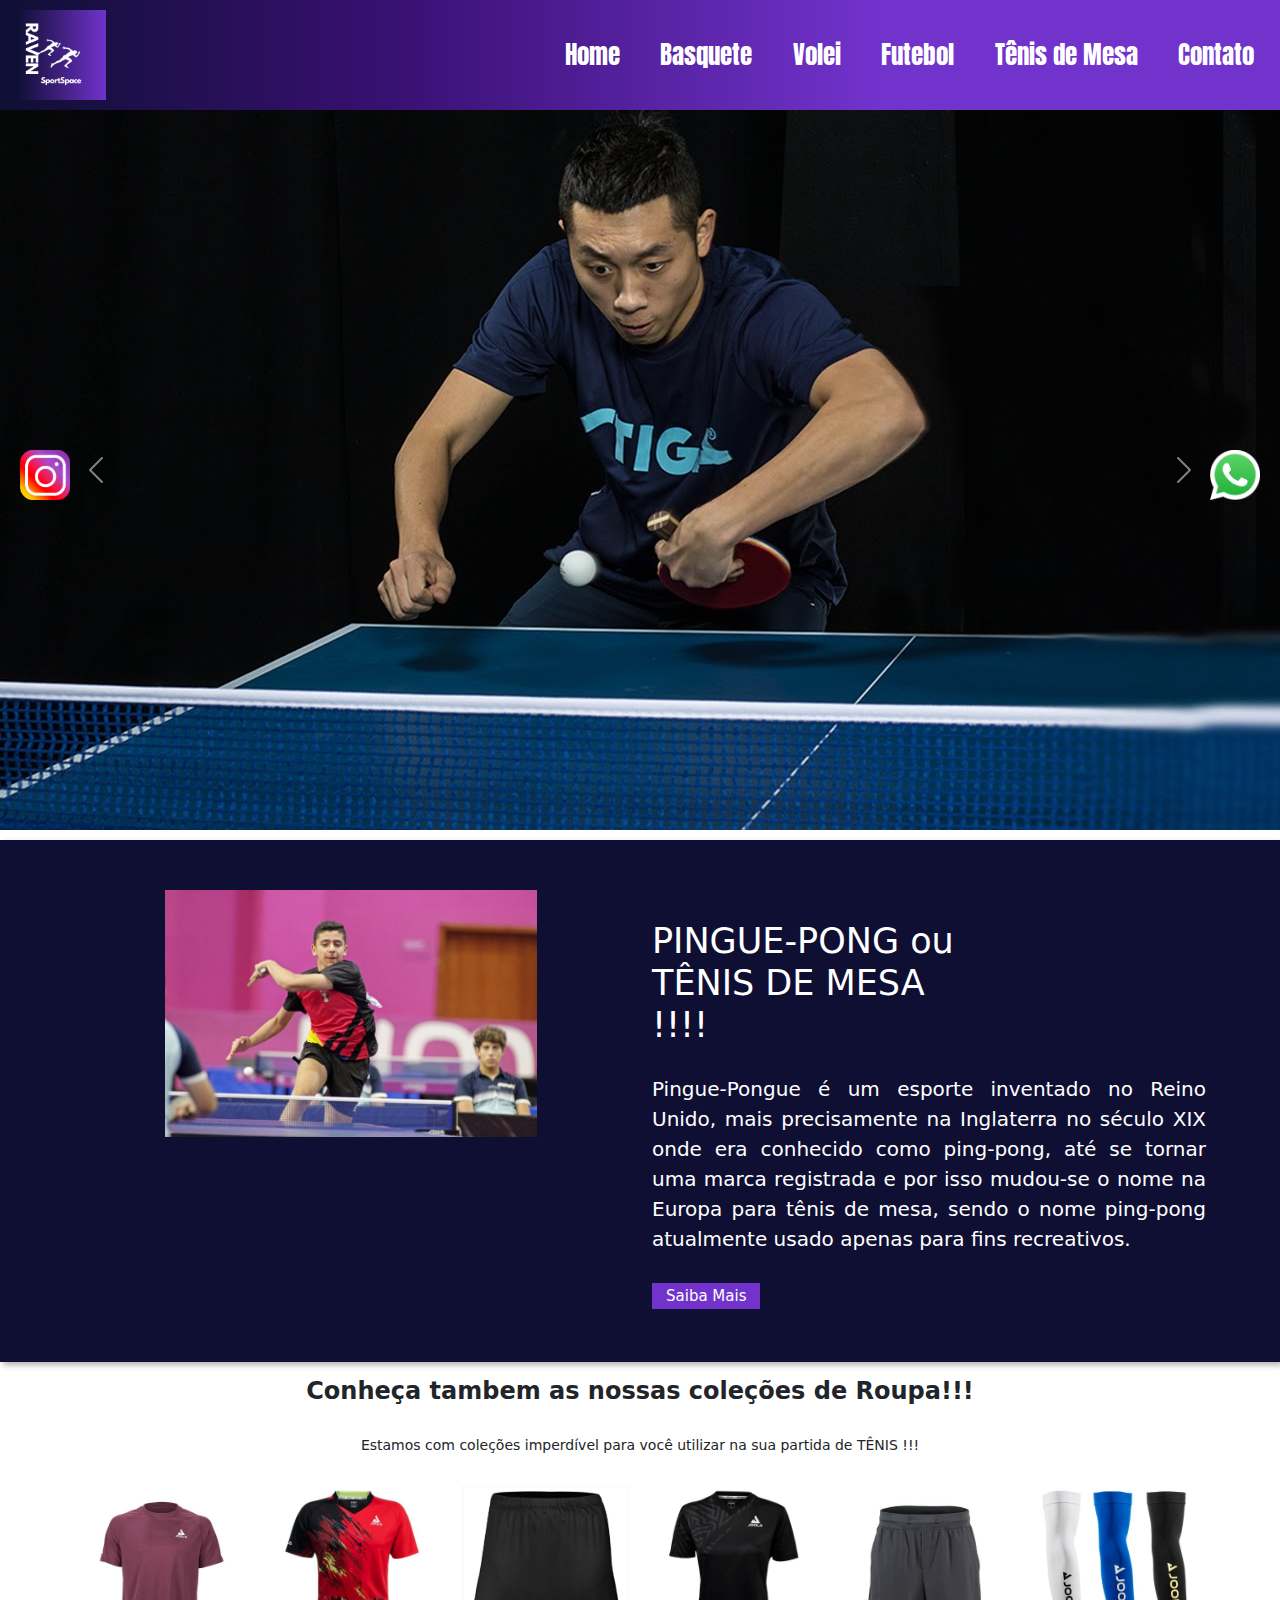
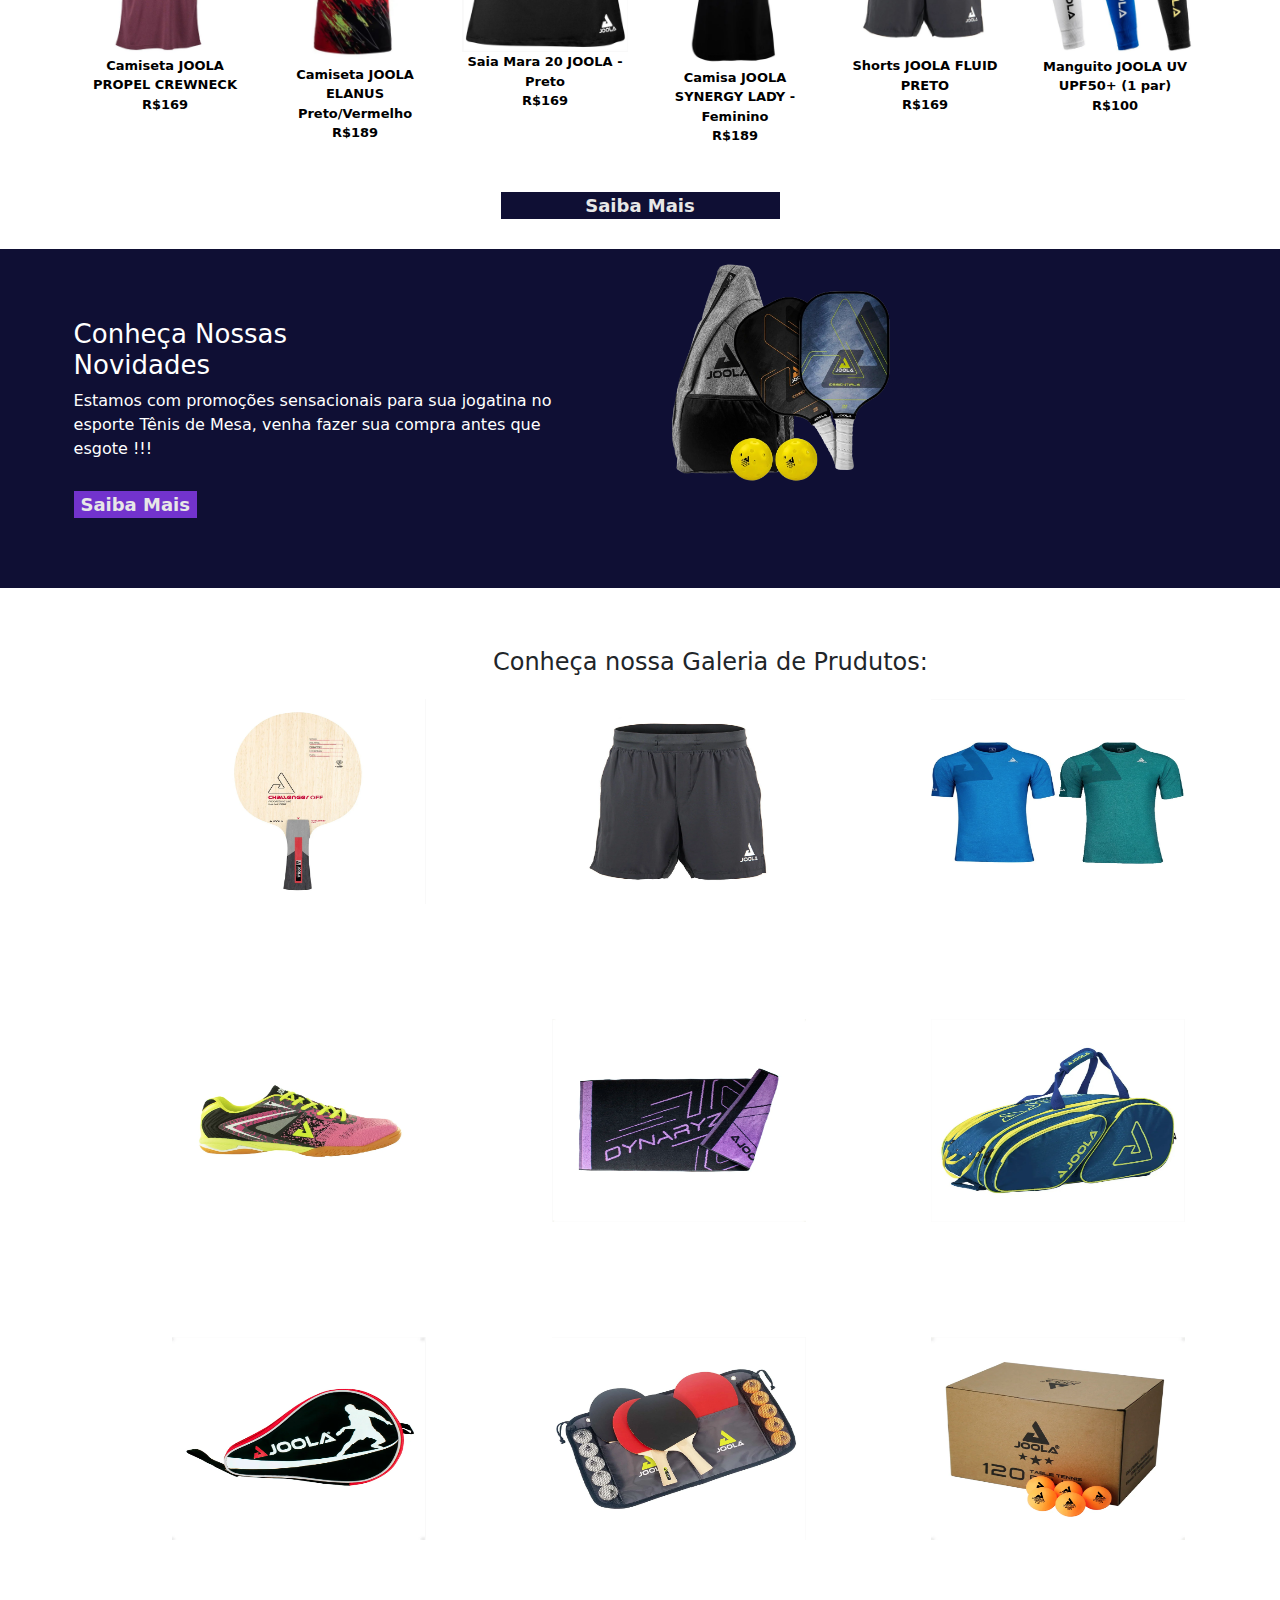
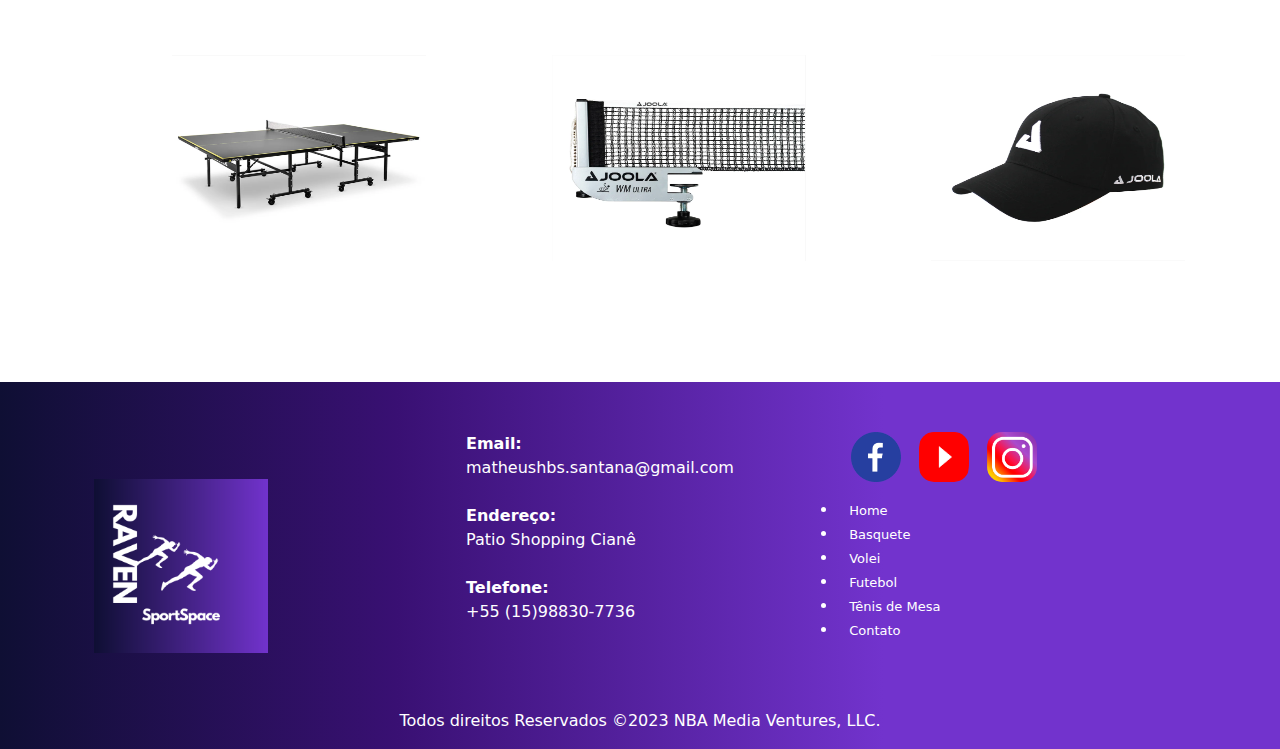
<file: pingpong.html>
<!DOCTYPE html>
<html lang="pt-br">

<head>
    <meta charset="UTF-8">
    <meta name="viewport" content="width=device-width, initial-scale=1.0">
    <link rel="stylesheet" type="text/css" href="./bootstrap/css/bootstrap.min.css">
    <link rel="stylesheet" type="text/css" href="./css/style_pingpong.css">

    <title>RAVEN SPORT SPACE | Home</title>

</head>

<body>
    <!-- Inicio menu -->
    <header id="header">
        <a id="logo" href="index.html"><img src="img/geral/Raven_SpaceSport.png" alt="Logo Empresa Modelo"></a>
        <nav id="nav">
            <button aria-label="Abrir Menu" id="btn-mobile" aria-haspopup="true" aria-controls="menu" aria-expanded="false">
                <span id="hamburger"></span>
            </button>
            <ul id="menu" role="menu">
                <li><a class="LinkMenu" href="index.html">Home</a></li>
                <li><a class="LinkMenu" href="basquete.html">Basquete</a></li>
                <li><a class="LinkMenu" href="volei.html">Volei</a></li>
                <li><a class="LinkMenu" href="futebol.html">Futebol</a></li>
                <li><a class="Linkfooter" href="pingpong.html">Tênis de Mesa</a></li>
                <li><a class="LinkMenu" href="contato.html">Contato</a></li>
            </ul>
        </nav>
    </header>


    <!-- <!- - Fim menu -->
    <!-- Inicio carousel Pagina Principal -->
    <div id="carouselExampleInterval" class="carousel slide" data-bs-ride="carousel" data-bs-pause="none">
        <div class="carousel-inner">
            <div class="carousel-item active" data-bs-interval="3500">
                <img src="img/tenis.img/Carroseul 1.jpg" class="d-block w-100" alt="banner 1">
            </div>

            <div class="carousel-item" data-bs-interval="500">
                <img src="img/tenis.img/Carousel 2.jpg" class="d-block w-100" alt="banner 1">
            </div>

            <div class="carousel-item" data-bs-interval="500">
                <img src="img/tenis.img/Carousel 3.webp" class="d-block w-100" alt="banner 1">
            </div>

            <div class="carousel-item" data-bs-interval="500">
                <img src="img/tenis.img/Carousel 4.jpg" class="d-block w-100" alt="banner 1">
            </div>

        </div>

        <button class="carousel-control-prev" data-bs-target="#carouselExampleInterval" type="button" data-bs-slide="prev">
            <span class="carousel-control-prev-icon" aria-hidden="true"></span>
            <span class="visually-hidden">previous</span>
        </button>

        <button class="carousel-control-next" data-bs-target="#carouselExampleInterval" type="button" data-bs-slide="next">
            <span class="carousel-control-next-icon" aria-hidden="true"></span>
            <span class="visually-hidden">next</span>
        </button>
    </div>
    <!-- Fim carousel Pagina Principal -->

    <!-- Banner Inicio-->
    <div class="section-banner-home">
        <div class="container-fluid">
            <div class="row m-0">
                <div class="col-12 col-md-6">
                    <figure>
                        <img src="img/tenis.img/1.jpg" alt="">
                    </figure>
                </div>
                <div class="col-12 col-md-6">
                    <section class="texto-banner">
                        <h1>
                            PINGUE-PONG ou TÊNIS DE MESA !!!!
                        </h1>
                        <p> Pingue-Pongue é um esporte inventado no Reino Unido, mais precisamente na Inglaterra no século XIX onde era conhecido como ping-pong, até se tornar uma marca registrada e por isso mudou-se o nome na Europa para tênis de mesa, sendo
                            o nome ping-pong atualmente usado apenas para fins recreativos.</p>
                        <a href="https://www.youtube.com/embed/ltlCKe6PrLo?si=URkDzF3bD-xogZ9P" title="YouTube video player" frameborder="0" allow="accelerometer; autoplay; clipboard-write; encrypted-media; gyroscope; picture-in-picture; web-share" allowfullscreen>Saiba Mais</a>
                    </section>

                </div>
            </div>
        </div>
    </div>
    <!-- Banner Fim -->

    <!-- Inicio Destaque -->
    <div class="destaque">
        <div class="container">
            <div class="row d-flex justify-content-center">

                <!-- Inicio da tag section do texto destaque -->
                <section class="col-12">
                    <h2>Conheça tambem as nossas coleções de Roupa!!!</h2>
                    <p>Estamos com coleções imperdível para você utilizar na sua partida de TÊNIS !!!</p>
                </section>
                <!-- Fim da tag section do texto destaque -->

                <!-- Inicio Imagem 1 -->
                <div class="col-6 col-md-2 pr-0">
                    <figure>
                        <a href="./produtos.html"><img src="./img/tenis.img/Capturar 1.jpg" alt="Camiseta JOOLA PROPEL CREWNECK" width="100%"></a>
                        <figcaption>Camiseta JOOLA PROPEL CREWNECK <br>R$169</figcaption>
                        <!-- Função <Br> Desloca o texto seguinte para a linha posterior -->
                    </figure>
                </div>
                <!-- Fim Imagem 1 -->

                <!-- Inicio Imagem 2 -->
                <div class="col-6 col-md-2 pr-0">
                    <figure>
                        <a href="./produtos.html"><img src="./img/tenis.img/Capturar 2.jpg" alt="Camiseta JOOLA ELANUS Preto/Vermelho" width="100%"></a>
                        <figcaption>Camiseta JOOLA ELANUS Preto/Vermelho <br>R$189</figcaption>
                        <!-- Função <Br> Desloca o texto seguinte para a linha posterior -->
                    </figure>
                </div>
                <!-- Fim Imagem 2 -->

                <!-- Inicio Imagem 3 -->
                <div class="col-6 col-md-2 pr-0">
                    <figure>
                        <a href="./produtos.html"><img src="img/tenis.img/Capturar 3.jpg" alt="Saia Mara 20 JOOLA - Preto" width="100%"></a>
                        <figcaption>Saia Mara 20 JOOLA - Preto <br>R$169</figcaption>
                        <!-- Função <Br> Desloca o texto seguinte para a linha posterior -->
                    </figure>
                </div>
                <!-- Fim Imagem 3 -->

                <!-- Inicio Imagem 4 -->
                <div class="col-6 col-md-2 pr-0">
                    <figure>
                        <a href="./produtos.html"><img src="./img/tenis.img/Capturar 4.jpg" alt="Camisa JOOLA SYNERGY LADY - Feminino" width="100%"></a>
                        <figcaption>Camisa JOOLA SYNERGY LADY - Feminino <br>R$189</figcaption>
                        <!-- Função <Br> Desloca o texto seguinte para a linha posterior -->
                    </figure>
                </div>
                <!-- Fim Imagem 4 -->

                <!-- Inicio Imagem 5 -->
                <div class="col-6 col-md-2 pr-0">
                    <figure>
                        <a href="./produtos.html"><img src="./img/tenis.img/Capturar 5.jpg" alt="Shorts JOOLA FLUID PRETO" width="100%"></a>
                        <figcaption>Shorts JOOLA FLUID PRETO <br>R$169</figcaption>
                        <!-- Função <Br> Desloca o texto seguinte para a linha posterior -->
                    </figure>
                </div>
                <!-- Fim Imagem 5 -->

                <!-- Inicio Imagem 6 -->
                <div class="col-6 col-md-2 pr-0">
                    <figure>
                        <a href="./produtos.html"><img src="./img/tenis.img/Capturar 6.jpg" alt="Manguito JOOLA UV UPF50+ (1 par)" width="100%"></a>
                        <figcaption>Manguito JOOLA UV UPF50+ (1 par) <br>R$100</figcaption>
                        <!-- Função <Br> Desloca o texto seguinte para a linha posterior -->
                    </figure>
                </div>
                <!-- Fim Imagem 6 -->
                <!-- Inicio Saiba Mais -->
                <div class="col-12 d-flex justify-content-center">
                    <a id="saiba-mais" href="https://joola-brasil.lojaintegrada.com.br/vestuario">Saiba Mais</a>
                </div>
                <!-- Fim Saiba Mais -->
            </div>
        </div>
    </div>
    <!-- Fim Destaque -->

    <!-- Inicio Novidades -->
    <div class="novidades" id="novidades-mobile">
        <div class="container-fluid">
            <div class="row">
                <div class="col-md-6">
                    <!-- Inicio Texto novidades -->
                    <section class="text-body">
                        <h2>Conheça Nossas Novidades</h2>
                        <p>Estamos com promoções sensacionais para sua jogatina no esporte Tênis de Mesa, venha fazer sua compra antes que esgote !!!</p>
                        <a class="btn-banner" href="https://joola-brasil.lojaintegrada.com.br/promocoes" target="_blank">Saiba Mais</a>
                        <!-- Target_blanked = irá abrir o link de destino em uma nova aba no navegador  -->
                    </section>
                </div>
                <!-- Fim Texto novidades -->
                <!-- inicio imagens novidades -->
                <div class="col-md-6">
                    <figure>
                        <img class="img-fluid" src="img/tenis.img/Novidades-removebg.png" alt="Banner Home">
                    </figure>

                </div>

                <!-- fim imagens novidades -->
            </div>
        </div>
    </div>
    <!-- Fim Novidades -->

    <!-- Inicio Galeria -->
    <div class="galeria d-flex align-itens-center">
        <div class="container">
            <div class="row">
                <!-- Inicio texto galeria -->
                <div class="col-12">
                    <section class="texto-galeria">
                        <h2>Conheça nossa Galeria de Prudutos:</h2>
                    </section>
                </div>
                <!-- Inicio texto galeria -->

                <!-- Inicio imagem 0 galeria -->
                <div class="gallery col-6 col-md-3">
                    <img src="img/tenis.img/Galeria 0.png" class="img-fluid" alt="Imagem Galeria">
                </div>
                <!-- Fim imagem 0 galeria -->

                <!-- Inicio imagem 1 galeria -->
                <div class="gallery col-6 col-md-3">
                    <img src="./img/tenis.img/Galeria 1.png" class="img-fluid" alt="Imagem Galeria">
                </div>
                <!-- Fim imagem 1 galeria -->

                <!-- Inicio imagem 2 galeria -->
                <div class="gallery col-6 col-md-3">
                    <img src="./img/tenis.img/Galeria 2.png" class="img-fluid" alt="Imagem Galeria">
                </div>
                <!-- Fim imagem 2 galeria -->

                <!-- Inicio imagem 3 galeria -->
                <div class="gallery col-6 col-md-3">
                    <img src="./img/tenis.img/Galeria 3.png" class="img-fluid" alt="Imagem Galeria">
                </div>
                <!-- Fim imagem 3 galeria -->

                <!-- Inicio imagem 4 galeria -->
                <div class="gallery col-6 col-md-3">
                    <img src="./img/tenis.img/Galeria 4.png" class="img-fluid" alt="Imagem Galeria">
                </div>
                <!-- Fim imagem 4 galeria -->

                <!-- Inicio imagem 5 galeria -->
                <div class="gallery col-6 col-md-3">
                    <img src="./img/tenis.img/Galeria 5.png" class="img-fluid" alt="Imagem Galeria">
                </div>
                <!-- Fim imagem 5 galeria -->

                <!-- Inicio imagem 6 galeria -->
                <div class="gallery col-6 col-md-3">
                    <img src="./img/tenis.img/Galeria 6.png" class="img-fluid" alt="Imagem Galeria">
                </div>
                <!-- Fim imagem 6 galeria -->

                <!-- Inicio imagem 7 galeria -->
                <div class="gallery col-6 col-md-3">
                    <img src="./img/tenis.img/Galeria 7.png" class="img-fluid" alt="Imagem Galeria">
                </div>
                <!-- Fim imagem 7 galeria -->

                <!-- Inicio imagem 8 galeria -->
                <div class="gallery col-6 col-md-3">
                    <img src="./img/tenis.img/Galeria 8.png" class="img-fluid" alt="Imagem Galeria">
                </div>
                <!-- Fim imagem 8 galeria -->

                <!-- Inicio imagem 9 galeria -->
                <div class="gallery col-6 col-md-3">
                    <img src="./img/tenis.img/Galeria 9.png" class="img-fluid" alt="Imagem Galeria">
                </div>
                <!-- Fim imagem 9 galeria -->

                <!-- Inicio imagem 10 galeria -->
                <div class="gallery col-6 col-md-3">
                    <img src="img/tenis.img/Galeria 10.png" class="img-fluid" alt="Imagem Galeria">
                </div>
                <!-- Fim imagem 10 galeria -->

                <!-- Inicio imagem 11 galeria -->
                <div class="gallery col-6 col-md-3">
                    <img src="./img/tenis.img/Galeria 11.png" class="img-fluid" alt="Imagem Galeria">
                </div>
                <!-- Fim imagem 11 galeria -->
            </div>
        </div>
    </div>
    <!-- Fim Galeria -->

    <!-- Inicio whatsapp -->
    <div class="whatsapp">
        <div class="container-grid logo-whats">
            <a href="https://wa.me/5515988307736?text=ol%C3%A1%2C+estou+entrando+em+contato+atrav%C3%A9s+da+p%C3%A1gina+NBA...+poderia+me+fornecer+informa%C3%A7%C3%B5es" target="_blank"><img class="pulse" src="./img/geral/whats.png" width="50px" alt="Contato Whatsapp"></a>
        </div>

    </div>
    <!-- Fim whatsapp -->

    <!-- Inicio instagram -->
    <div class="instagram">
        <div class="container-grid logo-instagram">
            <a href="https://www.instagram.com/theushbs015/" target="_blank"><img class="pulse" src="./img/geral/insta.png" width="50px" alt="Contato Instagram"></a>
        </div>

    </div>
    <!-- Fim instagram -->

    <!-- Inicio Footer -->
    <footer class="rodape">
        <div class="container">
            <div class="row m-0">
                <!-- Inicio Logo -->
                <div id="logo-rodape" class="col-md-4">
                    <figure>
                        <img src="./img/geral/Raven_SpaceSport.png" alt="Logo Rodape">
                    </figure>
                </div>
                <!-- Fim Logo -->

                <!-- Inicio texto rodape -->
                <div class="col-md-4">
                    <div class="info-contato">
                        <p><strong>Email:</strong></p>
                        <p>matheushbs.santana@gmail.com</p><br>
                        <p><strong>Endereço:</strong></p>
                        <p>Patio Shopping Cianê</p><br>
                        <p><strong>Telefone:</strong></p>
                        <p>+55 (15)98830-7736</p>
                    </div>
                </div>
                <!-- Fim texto rodape -->

                <!-- Inicio Midias Socias -->
                <div class="col-md-4">
                    <figure class="redes-sociais">
                        <a href="https://facebook.com/NBABrasil"><img src="./img/geral/face.png" alt="Facebook"></a>
                        <a href="https://www.youtube.com/@nbabrasil/"><img src="./img/geral/youtube.png" alt="Youtube"></a>
                        <a href="https://instagram.com/nbabrasil"><img src="./img/geral/insta.png" alt="Instagram"></a>

                    </figure>
                    <br>
                    <li><a class="Linkfooter" href="index.html">Home</a></li>
                    <li><a class="Linkfooter" href="basquete.html">Basquete</a></li>
                    <li><a class="Linkfooter" href="volei.html">Volei</a></li>
                    <li><a class="Linkfooter" href="futebol.html">Futebol</a></li>
                    <li><a class="Linkfooter" href="pingpong.html">Tênis de Mesa</a></li>
                    <li><a class="Linkfooter" href="contato.html">Contato</a></li>

                </div>
                <!-- Fim Midias Socias -->
                <!-- Inicio direitos autorais -->
                <div class="col-12">
                    <p class="direitos">Todos direitos Reservados &copy;2023 NBA Media Ventures, LLC.</p>
                </div>
                <!-- fim direitos autorais -->
            </div>
        </div>
    </footer>
    <!-- Fim Footer -->
</body>

<script type="text/javascript" src="./bootstrap/js/bootstrap.min.js"></script>

<script type="text/javascript" src="./js/script_menu.js"></script>


</html>
</file>
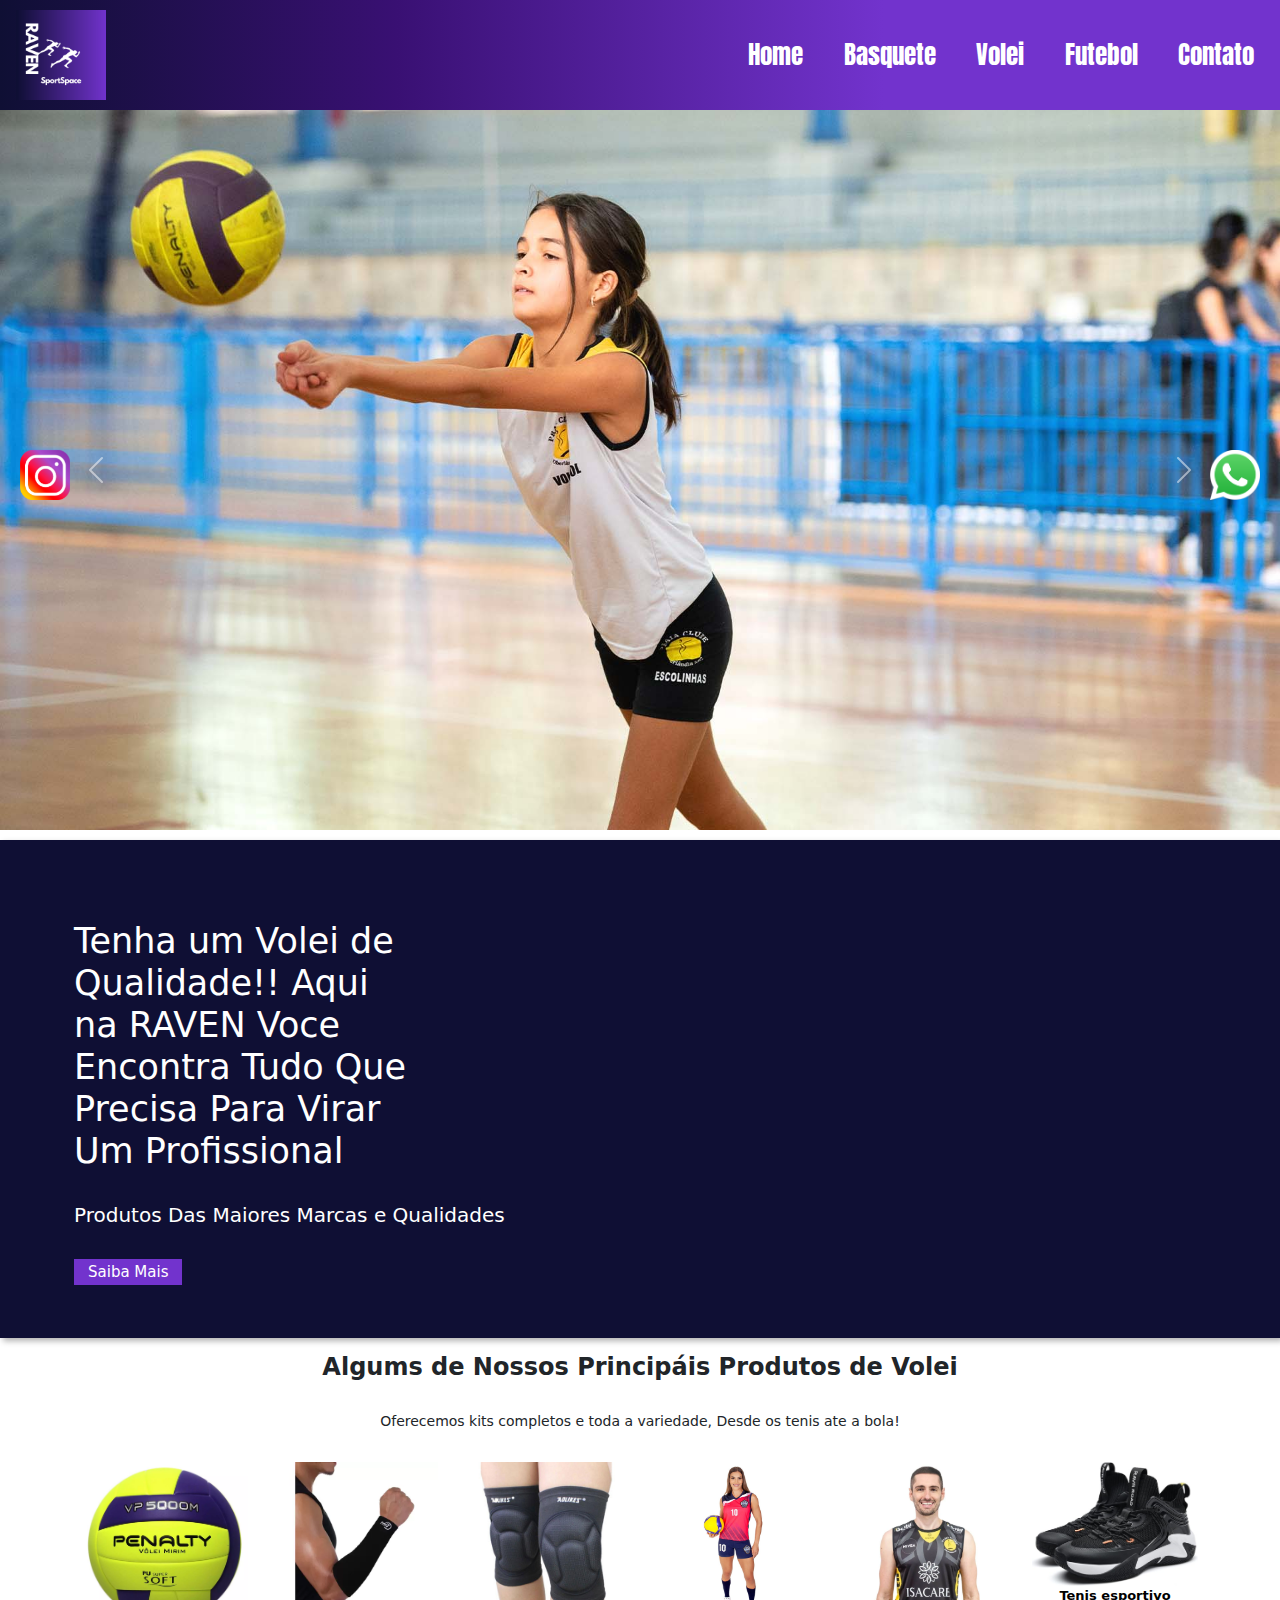
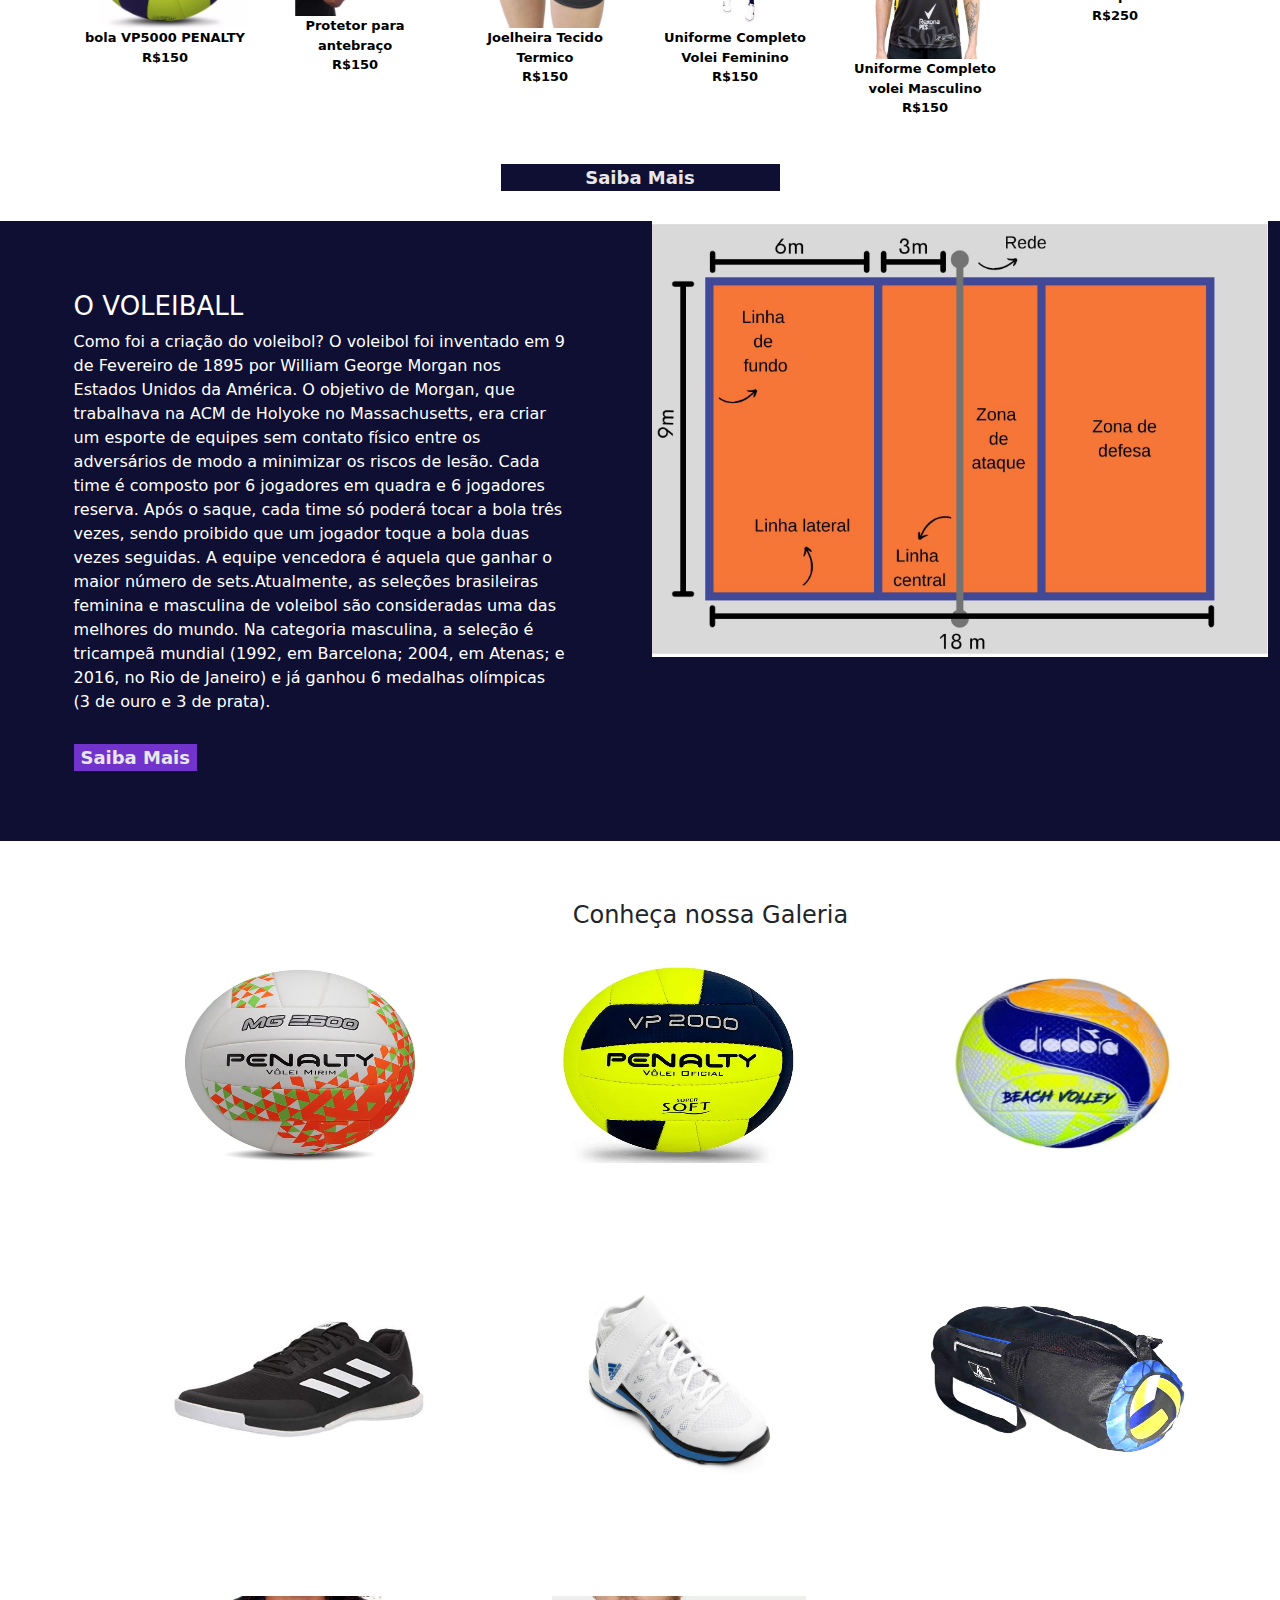
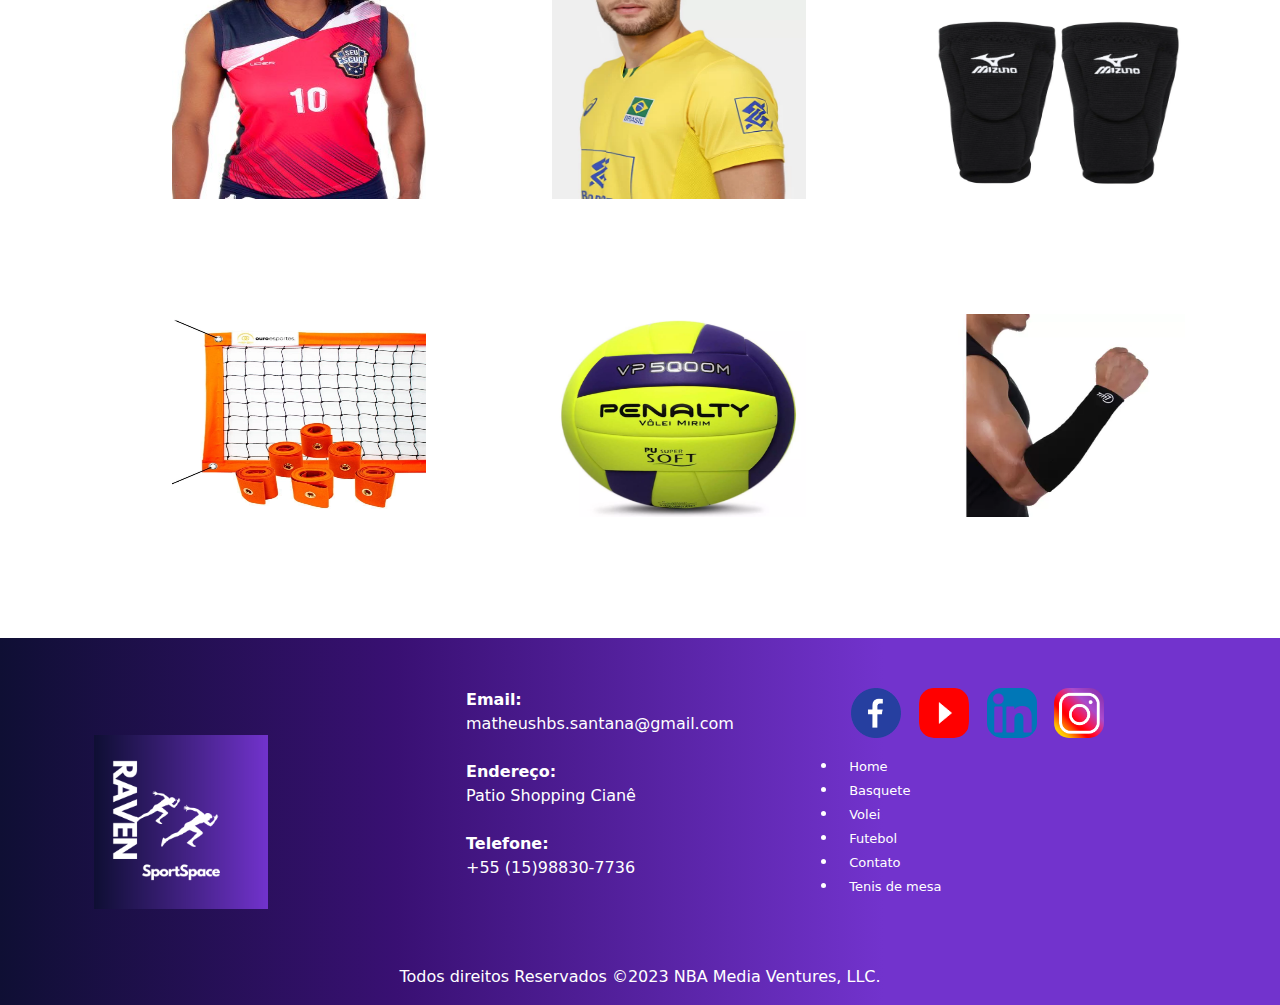
<file: volei.html>
<!DOCTYPE html>
<html lang="pt-br">

<head>
    <meta charset="UTF-8">
    <meta name="viewport" content="width=device-width, initial-scale=1.0">
    <link rel="stylesheet" type="text/css" href="./bootstrap/css/bootstrap.min.css">
    <link rel="stylesheet" type="text/css" href="./css/style_volei.css">

    <title>RAVEN SPORT SPACE | Home</title>



</head>

<body>
    <!-- Inicio menu -->
    <header id="header">
        <a id="logo" href="index.html"><img src="img/geral/Raven_SpaceSport.png" alt="Logo Empresa Modelo"></a>
        <nav id="nav">
            <button aria-label="Abrir Menu" id="btn-mobile" aria-haspopup="true" aria-controls="menu" aria-expanded="false">
                <span id="hamburger"></span>
            </button>
            <ul id="menu" role="menu">
                <li><a class="LinkMenu" href="index.html">Home</a></li>
                <li><a class="LinkMenu" href="basquete.html">Basquete</a></li>
                <li><a class="LinkMenu" href="volei.html">Volei</a></li>
                <li><a class="LinkMenu" href="futebol.html">Futebol</a></li>
                <li><a class="LinkMenu" href="contato.html">Contato</a></li>
            </ul>
        </nav>
    </header>


    <!-- <!- - Fim menu -->
    <!-- Inicio carousel Pagina Principal -->
    <div id="carouselExampleInterval" class="carousel slide" data-bs-ride="carousel" data-bs-pause="none">
        <div class="carousel-inner">
            <div class="carousel-item active" data-bs-interval="3500">
                <img src="./img/volei carrosel 1.jpg" class="d-block w-100" alt="banner 1">
            </div>
            <div class="carousel-item" data-bs-interval="500">
                <img src="./img/volei carrosel bola 2.jpg" class="d-block w-100" alt="banner 1">
            </div>
            <div class="carousel-item" data-bs-interval="500">
                <img src="./img/volei carrosel bola 3.jpg" class="d-block w-100" alt="banner 1">
            </div>
            <div class="carousel-item" data-bs-interval="500">
                <img src="./img/volei carrosel bola4.jpg" class="d-block w-100" alt="banner 1">
            </div>
        </div>
        <button class="carousel-control-prev" data-bs-target="#carouselExampleInterval" type="button" data-bs-slide="prev">
            <span class="carousel-control-prev-icon" aria-hidden="true"></span>
            <span class="visually-hidden">previous</span>
        </button>
        <button class="carousel-control-next" data-bs-target="#carouselExampleInterval" type="button" data-bs-slide="next">
            <span class="carousel-control-next-icon" aria-hidden="true"></span>
            <span class="visually-hidden">next</span>
        </button>
    </div>
    <!-- Fim carousel Pagina Principal -->



    <!-- Banner Inicio-->
    <div class="section-banner-home">
        <div class="container-fluid">
            <div class="row m-0">
                <div class="col-12 col-md-6">
                    <section class="texto-banner d-none d-md-block">
                        <h1>
                            Tenha um Volei de Qualidade!! Aqui na RAVEN Voce Encontra Tudo Que Precisa Para Virar Um Profissional
                        </h1>
                        <p class="d-none d-md-block">Produtos Das Maiores Marcas e Qualidades</p>
                        <a href="#">Saiba Mais</a>
                    </section>

                </div>
            </div>
        </div>
    </div>


    <!-- Banner Fim -->
    <!-- Inicio Destaque -->
    <div class="destaque">
        <div class="container">
            <div class="row d-flex justify-content-center">
                <!-- Inicio da tag section do texto destaque -->
                <section class="col-12">
                    <h2>Algums de Nossos Principáis Produtos de Volei</h2>
                    <p>Oferecemos kits completos e toda a variedade, Desde os tenis ate a bola!</p>
                </section>
                <!-- Fim da tag section do texto destaque -->
                <!-- Inicio Imagem 1 -->
                <div class="col-6 col-md-2 pr-0">
                    <figure>
                        <a href="./produtos.html"><img src="./img/bola volei 1.webp" alt="bola Penalty" width="100%"></a>
                        <figcaption>bola VP5000 PENALTY<br>R$150</figcaption>
                        <!-- Função <Br> Desloca o texto seguinte para a linha posterior -->
                    </figure>
                </div>
                <!-- Fim Imagem 1 -->
                <!-- Inicio Imagem 2 -->
                <div class="col-6 col-md-2 pr-0">
                    <figure>
                        <a href="./produtos.html"><img src="./img/protetor.webp" alt="Protetor Antebraço" width="100%"></a>
                        <figcaption>Protetor para antebraço<br>R$150</figcaption>
                        <!-- Função <Br> Desloca o texto seguinte para a linha posterior -->
                    </figure>
                </div>
                <!-- Fim Imagem 2 -->
                <!-- Inicio Imagem 3 -->
                <div class="col-6 col-md-2 pr-0">
                    <figure>
                        <a href="./produtos.html"><img src="./img/joelheira.jpeg" alt="Joelheira para volei" width="100%"></a>
                        <figcaption>Joelheira Tecido Termico<br>R$150</figcaption>
                        <!-- Função <Br> Desloca o texto seguinte para a linha posterior -->
                    </figure>
                </div>
                <!-- Fim Imagem 3 -->
                <!-- Inicio Imagem 4 -->
                <div class="col-6 col-md-2 pr-0">
                    <figure>
                        <a href="./produtos.html"><img src="./img/uniforme volei 1.jpg" alt="uniforme feminino volei" width="100%"></a>
                        <figcaption>Uniforme Completo Volei Feminino<br>R$150</figcaption>
                        <!-- Função <Br> Desloca o texto seguinte para a linha posterior -->
                    </figure>
                </div>
                <!-- Fim Imagem 4 -->
                <!-- Inicio Imagem 5 -->
                <div class="col-6 col-md-2 pr-0">
                    <figure>
                        <a href="./produtos.html"><img src="./img/uniforme volei 2.webp" alt="uniforme masculino volei" width="100%"></a>
                        <figcaption>Uniforme Completo volei Masculino<br>R$150</figcaption>
                        <!-- Função <Br> Desloca o texto seguinte para a linha posterior -->
                    </figure>
                </div>
                <!-- Fim Imagem 5 -->
                <!-- Inicio Imagem 6 -->
                <div class="col-6 col-md-2 pr-0">
                    <figure>
                        <a href="./produtos.html"><img src="./img/tenis volei.jpg" alt="tenis esportivo" width="100%"></a>
                        <figcaption>Tenis esportivo<br>R$250</figcaption>
                        <!-- Função <Br> Desloca o texto seguinte para a linha posterior -->
                    </figure>
                </div>
                <!-- Fim Imagem 6 -->
                <!-- Inicio Saiba Mais -->
                <div class="col-12 d-flex justify-content-center">
                    <a id="saiba-mais" href="https://www.lojanba.com/">Saiba Mais</a>
                </div>
                <!-- Fim Saiba Mais -->
            </div>
        </div>
    </div>
    <!-- Fim Destaque -->
    <!-- Inicio Novidades -->
    <div class="novidades" id="novidades-mobile">
        <div class="container-fluid">
            <div class="row">
                <div class="col-md-6">
                    <!-- Inicio Texto novidades -->
                    <section class="text-body">
                        <h2>O VOLEIBALL</h2>
                        <p>Como foi a criação do voleibol? O voleibol foi inventado em 9 de Fevereiro de 1895 por William George Morgan nos Estados Unidos da América. O objetivo de Morgan, que trabalhava na ACM de Holyoke no Massachusetts, era criar um esporte
                            de equipes sem contato físico entre os adversários de modo a minimizar os riscos de lesão. Cada time é composto por 6 jogadores em quadra e 6 jogadores reserva. Após o saque, cada time só poderá tocar a bola três vezes, sendo
                            proibido que um jogador toque a bola duas vezes seguidas. A equipe vencedora é aquela que ganhar o maior número de sets.Atualmente, as seleções brasileiras feminina e masculina de voleibol são consideradas uma das melhores
                            do mundo. Na categoria masculina, a seleção é tricampeã mundial (1992, em Barcelona; 2004, em Atenas; e 2016, no Rio de Janeiro) e já ganhou 6 medalhas olímpicas (3 de ouro e 3 de prata).
                        </p>
                        <a class="btn-banner" href="#" target="_blank">Saiba Mais</a>
                        <!-- Target_blanked = irá abrir o link de destino em uma nova aba no navegador  -->
                    </section>
                </div>
                <!-- Fim Texto novidades -->
                <!-- inicio imagens novidades -->
                <div class="col-md-6">
                    <figure>
                        <img class="img-fluid" src="img/quadra2.jpg" alt="Banner Home">
                    </figure>

                </div>

                <!-- fim imagens novidades -->
            </div>
        </div>
    </div>
    <!-- Fim Novidades -->
    <!-- Inicio Galeria -->
    <div class="galeria d-flex align-itens-center">
        <div class="container">
            <div class="row">
                <!-- Inicio texto galeria -->
                <div class="col-12">
                    <section class="texto-galeria">
                        <h2>Conheça nossa Galeria</h2>
                        <p></p>
                    </section>
                </div>
                <!-- Inicio texto galeria -->
                <!-- Inicio imagem 0 galeria -->
                <div class="gallery col-6 col-md-3">
                    <img src="./img/bola 1.webp" class="img-fluid" alt="Imagem Galeria">
                </div>
                <!-- Fim imagem 0 galeria -->
                <!-- Inicio imagem 1 galeria -->
                <div class="gallery col-6 col-md-3">
                    <img src="./img/bola 2.webp" class="img-fluid" alt="Imagem Galeria">
                </div>
                <!-- Fim imagem 1 galeria -->
                <!-- Inicio imagem 2 galeria -->
                <div class="gallery col-6 col-md-3">
                    <img src="./img/bola 3.webp" class="img-fluid" alt="Imagem Galeria">
                </div>
                <!-- Fim imagem 2 galeria -->
                <!-- Inicio imagem 3 galeria -->
                <div class="gallery col-6 col-md-3">
                    <img src="./img/tenis 1.jpg" class="img-fluid" alt="Imagem Galeria">
                </div>
                <!-- Fim imagem 3 galeria -->
                <!-- Inicio imagem 4 galeria -->
                <div class="gallery col-6 col-md-3">
                    <img src="./img/tenis 2.jpg" class="img-fluid" alt="Imagem Galeria">
                </div>
                <!-- Fim imagem 4 galeria -->
                <!-- Inicio imagem 5 galeria -->
                <div class="gallery col-6 col-md-3">
                    <img src="./img/bolsa_volei.jpg" class="img-fluid" alt="Imagem Galeria">
                </div>
                <!-- Fim imagem 5 galeria -->
                <!-- Inicio imagem 6 galeria -->
                <div class="gallery col-6 col-md-3">
                    <img src="./img/camisa 1.jpg" class="img-fluid" alt="Imagem Galeria">
                </div>
                <!-- Fim imagem 6 galeria -->
                <!-- Inicio imagem 7 galeria -->
                <div class="gallery col-6 col-md-3">
                    <img src="./img/camisa 3.webp" class="img-fluid" alt="Imagem Galeria">
                </div>
                <!-- Fim imagem 7 galeria -->
                <!-- Inicio imagem 8 galeria -->
                <div class="gallery col-6 col-md-3">
                    <img src="./img/joelheira-de-volei.webp" class="img-fluid" alt="Imagem Galeria">
                </div>
                <!-- Fim imagem 8 galeria -->
                <!-- Inicio imagem 9 galeria -->
                <div class="gallery col-6 col-md-3">
                    <img src="./img/rede volei.webp" class="img-fluid" alt="Imagem Galeria">
                </div>
                <!-- Fim imagem 9 galeria -->
                <!-- Inicio imagem 10 galeria -->
                <div class="gallery col-6 col-md-3">
                    <img src="./img/bola volei 1.webp" class="img-fluid" alt="Imagem Galeria">
                </div>
                <!-- Fim imagem 10 galeria -->
                <!-- Inicio imagem 11 galeria -->
                <div class="gallery col-6 col-md-3">
                    <img src="./img/protetor.webp" class="img-fluid" alt="Imagem Galeria">
                </div>
                <!-- Fim imagem 11 galeria -->
            </div>
        </div>
    </div>
    <!-- Fim Galeria -->
    <!-- Inicio whatsapp -->
    <div class="whatsapp">
        <div class="container-grid logo-whats">
            <a href="https://wa.me/5515988307736?text=ol%C3%A1%2C+estou+entrando+em+contato+atrav%C3%A9s+da+p%C3%A1gina+NBA...+poderia+me+fornecer+informa%C3%A7%C3%B5es" target="_blank"><img class="pulse" src="./img/geral/whats.png" width="50px" alt="Contato Whatsapp"></a>
        </div>

    </div>
    <!-- Fim whatsapp -->
    <!-- Inicio instagram -->
    <div class="instagram">
        <div class="container-grid logo-instagram">
            <a href="https://www.instagram.com/theushbs015/" target="_blank"><img class="pulse" src="./img/geral/insta.png" width="50px" alt="Contato Instagram"></a>
        </div>

    </div>
    <!-- Fim instagram -->
    <!-- Inicio Footer -->

    <footer class="rodape">
        <div class="container">
            <div class="row m-0">
                <!-- Inicio Logo -->
                <div id="logo-rodape" class="col-md-4">
                    <figure>
                        <img src="./img/geral/Raven_SpaceSport.png" alt="Logo Rodape">
                    </figure>
                </div>
                <!-- Fim Logo -->
                <!-- Inicio texto rodape -->
                <div class="col-md-4">
                    <div class="info-contato">
                        <p><strong>Email:</strong></p>
                        <p>matheushbs.santana@gmail.com</p><br>
                        <p><strong>Endereço:</strong></p>
                        <p>Patio Shopping Cianê</p><br>
                        <p><strong>Telefone:</strong></p>
                        <p>+55 (15)98830-7736</p>
                    </div>
                </div>
                <!-- Fim texto rodape -->
                <!-- Inicio Midias Socias -->
                <div class="col-md-4">
                    <figure class="redes-sociais">
                        <a href="https://facebook.com/NBABrasil"><img src="./img/geral/face.png" alt="Facebook"></a>

                        <a href="https://www.youtube.com/@nbabrasil/"><img src="./img/geral/youtube.png" alt="Youtube"></a>

                        <a href="https://www.linkedin.com"><img src="./img/geral/linkedin.png" alt="Linkedin"></a>

                        <a href="https://instagram.com/nbabrasil"><img src="./img/geral/insta.png" alt="Instagram"></a>

                    </figure>
                    <br>
                    <li><a class="Linkfooter" href="index.html">Home</a></li>
                    <li><a class="Linkfooter" href="basquete.html">Basquete</a></li>
                    <li><a class="Linkfooter" href="volei.html">Volei</a></li>
                    <li><a class="Linkfooter" href="futebol.html">Futebol</a></li>
                    <li><a class="Linkfooter" href="contato.html">Contato</a></li>
                    <li><a class="Linkfooter" href="pingpong.html">Tenis de mesa</a>
                    </li>
                </div>
                <!-- Fim Midias Socias -->
                <!-- Inicio direitos autorais -->
                <div class="col-12">
                    <p class="direitos">Todos direitos Reservados &copy;2023 NBA Media Ventures, LLC.</p>
                </div>
                <!-- fim direitos autorais -->
            </div>
        </div>
    </footer>
    <!-- Fim Footer -->
</body>

<script type="text/javascript" src="./bootstrap/js/bootstrap.min.js"></script>

<script type="text/javascript" src="./js/script_menu.js"></script>


</html>
</file>
<file: css/style_index.css>
@import url('https://fonts.googleapis.com/css2?family=Anton&display=swap');
/* Arquivo da folha de estilos de todo o site */
/* Inicio CSS estilo header */
body, ul {
    margin: 0px;
    padding: 0px;
 
}
#menu a{ 
    color: #ffffff  ;
    text-decoration: none;
    /* font-family: sans-serif; */
    font-family: 'Anton', sans-serif;
    font-size: 25px;
    font-weight: 400;
    transition: 0.4;
    text-align: center;
    padding: 0 0.4em 0.2em 0.4rem;



}
#menu a:hover{
    color: white;
    font-size: 33px;
    transition: 0.3s;
    border-left: 4px solid #0f0f34;
}
#logo{
    font-size: 1.5rem;
}
#logo img{
    height: 90px;
}
#logo img:hover{
    box-shadow: 2px 2px 4px #cbcbcb;
    transition: 0.3s;
    height: 100px;
}
#header{
    box-sizing: border-box;
    height: 110px;
    padding: 1rem;
    display: flex;
    align-items: center;
    justify-content: space-between;
    /* background: #7233cd; */
    background: rgb(15,15,52);
background: linear-gradient(90deg, rgba(15,15,52,1) 0%, rgba(57,16,115,1) 31%, rgba(114,51,205,1) 69%);
    box-shadow: 3px 3px 6px  #b1b1b1;
    
}
#menu{

    display: flex;
    list-style: none;
    gap: 1.5rem;
}   
#btn-mobile{
    display: none;
}
/* Fim CSS estilo header */


/*  Inicio Estilo carousel */

#carouselExampleInterval .carousel-control-prev, .carousel-control-next {
    color: #000;
}

 #carouselExampleInterval {
    position: block;
    display: flex;
    justify-content: center;
    z-index: 10;
    margin-top: 10px;
    height: auto;
    width: 30%;
    margin-left:auto ;
    margin-right:auto ;
 }
 
 #carouselExampleInterval .carousel-inner .carousel-item img {

    height: auto;
    box-shadow: 3px 3px 6px  gray;


 }
    

/*  Fim Estilo carousel */

/* Inicio estilo media  mobile */
@media screen and (max-width: 690px) {
    #menu{
        display: block;
        position: absolute;
        width: 15em;
        top: 70px;
        right: 0px ;
        background: #7233cd;
        transition: 0.6s;
        z-index: 1000;
        height: 0px;
        padding-left: 5px;
        visibility: hidden;
        overflow-y: hidden;
    }
    .section-banner-home{
        height: auto !important;
    }
    #menu li {
        padding-top: 30px;
        padding-bottom: 0px;
        margin: 0 1rem;
        border-bottom: 2px solid rgba(0, 0, 0, 0.05);
    }
    #nav.active #menu {
        height: calc(100vh - 70px);
        visibility: visible;
        overflow-y: hidden;
    }
    #btn-mobile {
        display: flex;
        padding: 0.5rem 1rem;
        font: 1rem;
        border: none;
        background: none;
        cursor: pointer;
        gap: 0.5rem;
    }
    #hamburger {
        border-top: 3px solid;
        /* Para aumentar ou diminuir a espessura da linha do hamburguer  */
        width: 35px;
        /* Para alterar a largura do hamburger */
        color: #0f0f34;
        /* Para alterar a cor do hamburger */

    }
    #hamburger::after,
    #hamburger::before {
        content: '';
        display: block;
        width: 35px;
        /* Altera a largura do hamburger, juntamente com o width anterior */
        height: 2px;
        background-color: currentColor;
        margin-top: 5px;
        /* Altera o espaçamento entre as linhas do hamburger */
        position: relative;
        border-top: 3px solid;
        /* Para aumentar ou diminuir a espessura da linha do Hamburger, juntamente com o border-top anterior */
    }
    #nav.active #hamburger {
        border-top-color: transparent ;
    }
    #nav.active #hamburger::before {
        transform: rotate(135deg);
    }
    #nav.active #hamburger::after {
        transform: rotate(-135deg);
        top: -6px;
    }
}
/* Fim estilo media  mobile */


/* Para aplicar estilos na CLASS utilize o [ . ] antes do objeto */
/* Para aplicar estilos no ID utilize A [ # ] antes do objeto */

/*  Inicio estilo Banner Home */
.section-banner-home{
width: 100%;
height: auto;
margin-top: 10px;
padding: 50px;
background-color: #0f0f34;
box-shadow: 3px 3px 6px  #b1b1b1
}

.section-banner-home img {
    height: 100%;
    width: 67%;
    display: block;
    margin: auto;
}
.section-banner-home .texto-banner{
    margin-top: 30px;
    font-size: 25px;
}
.section-banner-home .texto-banner h1{
    font-size: 35px;
    width: 60%; /* Width = largura*/
    font-weight: 500; /* Espessura do texto*/
    padding-bottom: 20px; /* Margem interna em baixo */
    color: white;
}
.section-banner-home .texto-banner p{
    font-size: 20px;
    margin-bottom: 20px;
    color: white;
    text-align: justify;
}
.section-banner-home .texto-banner a{
    color: rgb(255, 255, 255);
    text-decoration: none;
    background-color: #7233cd;
    padding: 4px 14px;
    font-size: 15px;
    transition: 0.3s;
}
.section-banner-home .texto-banner a:hover{
    color: rgb(255,255,255);
    text-shadow: 2px 2px 4px #ffffff7a;
    font-size: 18px;
    font-weight: bold; 
}

/* Fim estilo Banner Home */

/* Inicio estilo Destaque */
.destaque h2 {
    margin-top: 15px;
    text-align: center;
    font-size: 24px;
    font-weight: bold;
}
.destaque p {
    width: 77%;
    text-align: center;
    font-size: 14px;
    margin: 30px auto;
}
.destaque figcaption{
    font-size: 13px;
    color: #000;
    text-decoration: none;
    font-weight: bold;
    text-align: center;
}
.destaque #saiba-mais {
    justify-content: center;
    display: flex;
    text-decoration: none;
    color: #e7e7e7;
    font-size: 18px;
    font-weight: bold;
    background: #0f0f34;
    margin: 30px 0px;
    width: 25%;
    
   
}

.destaque #saiba-mais:hover {

    font-size: 25px;
    color: white;
    background: #7233cd ;
    text-decoration: none;
    font-weight: bold;
    margin: 30px 0px;
    display: flex;
    transition: 0.3s;
}
.destaque .col-6 img:hover {
    box-shadow: 3px 3px 6px #cbcbcb;
    transition: 0.3s;
}
/* Fim estilo Destaque */ 

/* Inicio Estilo Novidades */
 
.novidades{
    background: #0f0f34;
}
.novidades .text-body {
    width: 80%;
    margin: 70px auto;
}

.novidades h2 {
    color: #ffffff;
    font-size: 26px;
    width: 70%;
}
.novidades p {
    color: #ffffff;

}
.novidades a {
    justify-content: center;
    display: flex;
    text-decoration: none;
    color: #e7e7e7;
    font-size: 18px;
    font-weight: bold;
    background: #7233cd;
    margin: 30px 0px;
    width: 25%;
}
.novidades a:hover {
   
    font-size: 23px;
    color: white;
    background: #ed174b;
    text-decoration: none;
    font-weight: bold;
    margin: 30px 0px;
    display: flex;
    transition: 0.3s;
    width: 25%;
}
/* Fim Estilo Novidades */
/* Inicio Estilo Galeria */
.galeria {
    margin: 60px auto 20px;
    /* Quando tivermos 4 valores no margin = top/ right/ bottom / left>                 Exemplo: margin: 60px 60px 60px 60px; */
    /* Quando tivermos 3 valores será = top / right and left / bottom>                  exemplo; margin: 60px auto 60px; */
    /* Quando tivermos 2 valores será = top and botton / right and left>                exemplo: margin: 60px 30px; */
    /* Quando tivermos 1 valor será = top, botton, right and left serão identicos>      exemplo: margin: 60px; */
    /* Essa regra também se aplica ao padding */
}
.galeria .container {
    margin-left: 11%;
}
.galeria h2 {
    text-align: center;
    font-size: 24px;
}
.galeria .p {
    text-align: center;
    width: 50%;
    margin: 14px auto 50px;
}
.galeria .gallery {
    width: 30%;
    margin: 14px auto 50px;
}
.galeria .gallery img {
width: 80%;
height: 80%;
-webkit-transition: -webkit-transform .5s ease;
transition: transform .5s ease;
display: block;
}
.galeria .gallery img:hover {
    -webkit-transform: scale(1.9);
    transform: scale(1.9);
    box-shadow: 0 0 10px rgba(0, 0, 0, 0.5);
}
/* Fim Estilo Galeria */

/* Inicio Whatsapp */
.whatsapp {
    position: fixed;
    top: 400px;
    right: 20px;
    z-index: 200;
}




/* Inicio efeito pulse */
.whatsapp .pulse {
    animation: pulse 0.7s infinite;
    margin: 0 auto;
    display: table;
    margin-top: 50px;
    animation-direction: alternate;
    -webkit-animation-name: pulse;
    animation-name: pulse;
}
@-webkit-keyframes pulse {
    0%{
    -webkit-transform: scale(1);
    -webkit-filter: brightness(110%);
}
    100%{
        -webkit-transform: scale(1.1);
        -webkit-filter: brightness(110%);
    }

}
@keyframes pulse {
    0%{
        transform: scale(1);
        filter: brightness(100%);
    }
    100%{
        transform: scale(1.1);
        filter: brightness(110%);
    }
}


/* Fim efeito pulse */

/* fim Whatsapp */

/* Inicio Instagram */
.instagram {
    position: fixed;
    top: 400px;
    left: 20px;
    z-index: 200;
}
.instagram .pulse{

    animation: pulse 0.7s infinite;
    margin: 0 auto;
    display: table;
    margin-top: 50px;
    animation-direction: alternate;
    -webkit-animation-name: pulse;
    animation-name: pulse;
}


/* fim Instagram */
/* Incio Estilo footer */
.rodape {
    padding: 50px 0px 0px 0px;
    height: auto;
    color: white;    
     background: rgb(15,15,52);
     background: linear-gradient(90deg, rgba(15,15,52,1) 0%, rgba(57,16,115,1) 31%, rgba(114,51,205,1) 69%);
    
}
.rodape .container #logo-rodape{
    padding-top:47px;
}

.rodape .container #logo-rodape img {
    height: 50%;
    width: 50%;
    transition: transform .3s;
    display: block;
    
    
}
.rodape .container #logo-rodape img:hover {
    transform: scale(1.5);
    box-shadow: 0 0 10px rgba(255, 255, 255, 0.2);
}
.rodape .info-contato p {
    margin: 0;
    
}
.rodape .Linkfooter {
    text-decoration: none;
    color: #ffffff;
    font-size: 13px;
    margin-left: 0.7rem;
    
}
.rodape .Linkfooter:hover {
    font-weight: bold;
}
.rodape .redes-sociais {
    display: inline-block;
}
.rodape .redes-sociais img {
    width: 50px;
    height: 50px;
    padding-left: 0;
    margin-left: 0.8rem;
    transition: transform .3s;
    border-radius: 15px;
    /* Border-radius== Arredondando as extremidades da forma */
}
.rodape .redes-sociais img:hover {
    z-index: 1;
    transform: scale(1.5);
    box-shadow: 0 0 10px rgba(0, 0, 0, 0.466);
}
.rodape p.direitos {
    text-align: center;
    margin-top: 40px;
}
/* Fim Estilo footer */


/* Inicio Estilo Videos */
.embed-container {
    position: relative;
    padding-bottom:0 ;
    height: auto;
    max-width: 100%;
    margin-top: 0;
    margin-bottom: 30px;
    padding-top: 80px;
    padding-left: 10%;
    padding-right: 10%;
    display: flex;
}
.embed-container p {
    text-align: center;
    font-size: 20px;

}
.embed-container h2 {
    text-align: center;
    font-size: 24px;
    font-weight: bold;
}
.embed-container iframe {
    position: relative;
    top: 0;
    left: 0;
    width: 100%;
    height: 250px;
    border-radius: 1em;
    box-shadow: gray 0.5em 0.5em 0.3em;
    transition: transform .3s;
    display: flex;
}
.embed-container iframe:hover {
    flex: 1;
    z-index: 1;
    transform: scale(1.2);
    box-shadow: 0 0 10px rgba(0, 0, 0, 0.446);
}
.embed-container .col-lg-4 {
    margin-top: 30px;

}
.embed-container .col-lg-6 {
    margin-top: 30px;
}
/* Fim Estilo Videos */

/* Inicio estilo contato */
.contact {
    padding: 70px 0;
    background: #fb5c73;
}
.section-title h2 {
    color: #ffffff;
    font-size: 30px;
    font-weight: normal;
    text-transform: uppercase;
    letter-spacing: 8px;
    border-bottom: 5px solid #ffffff;
    padding-bottom: 10px;
    display: inline-block;
    
}
.section-title p {
    color: #e8e8e8;
    margin-bottom: 30px;

}
.contact input,
.contact textarea {
    background: #fafafa;
}
.contact textarea {
    min-height: 200px;
    max-width: 100%;

}
.contact .map {
    overflow: hidden;
    border-radius: 4px;
    height: 70%;
}



/* Inicio estilo marketing place */
.market-place{
    height: 180px;
    width: 100%;
    position: relative;
    padding: 20px 0;
    display: flex;
    align-items: center;
    justify-content: center;
    margin-left: auto;
    margin-right: auto;
}
.market-place img {
    height: 160px;
    width: 100%;
    
}

/* fim estilo marketing place */

/* Fim estilo contato */

/* Inicio estilo produtos */

.col-lg-3 .card{
    border-style: none;
    border: 0px;
    min-height: 300px;
}
.text-center .mb-5{
    margin-top: 20px;
}
.card img{
    /* height: auto; */
    width: auto;
    max-height: 400px;

}
.bg-image{
    position: relative;
    overflow: hidden;
    background-repeat: no-repeat;
    background-size: cover;
    background-position: 50%;
}
.card .bg-image img{
    height: 300px;
}
.mask{
    position: absolute;
    top: 0;
    left: 0;
    right: 0;
    bottom: 0;
    overflow: hidden;
    width: 100%;
    height: 100%;
    background-attachment:fixed ;
}
.hover-overlay .mask {
    opacity: 0;
    -webkit-transition: all .3s ease-in-out;
    transition: all .3s ease-in-out;
}
.hover-overlay .mask:hover{
    opacity: 1;
}
.card-body .btn{
    background-color: #ed174b;/* Cor do botão */ 
    color: white;/* Cor do texto botão */
    font-weight: 400; /* Espessura do botão */
    border: none;
    outline: 0px solid transparent;
}






/* Fim estilo produtos */
</file>
<file: css/style_basquete.css>
@import url('https://fonts.googleapis.com/css2?family=Anton&display=swap');
/* Arquivo da folha de estilos de todo o site */
/* Inicio CSS estilo header */
body, ul {
    margin: 0px;
    padding: 0px;
 
}
#menu a{ 
    color: #ffffff  ;
    text-decoration: none;
    /* font-family: sans-serif; */
    font-family: 'Anton', sans-serif;
    font-size: 25px;
    font-weight: 400;
    transition: 0.4;
    text-align: center;
    padding: 0 0.4em 0.2em 0.4rem;



}
#menu a:hover{
    color: white;
    font-size: 33px;
    transition: 0.3s;
    border-left: 4px solid #0f0f34;
}
#logo{
    font-size: 1.5rem;
}
#logo img{
    height: 90px;
}
#logo img:hover{
    box-shadow: 2px 2px 4px #cbcbcb;
    transition: 0.3s;
    height: 100px;
}
#header{
    box-sizing: border-box;
    height: 110px;
    padding: 1rem;
    display: flex;
    position: relative;
    align-items: center;
    justify-content: space-between;
    /* background: #7233cd; */
    background: rgb(15,15,52);
background: linear-gradient(90deg, rgba(15,15,52,1) 0%, rgba(57,16,115,1) 31%, rgba(114,51,205,1) 69%);
    box-shadow: 3px 3px 6px  #b1b1b1;
    
}
#menu{

    display: flex;
    list-style: none;
    gap: 1.5rem;
}   
#btn-mobile{
    display: none;
}
/* Fim CSS estilo header */


/*  Inicio Estilo carousel */

#carouselExampleInterval .carousel-control-prev, .carousel-control-next {
    color: #000;
}

 #carouselExampleInterval {
    position: block;
    display: flex;
    justify-content: center;
    z-index: 10;
    margin-top: 10px;
    height: auto;
    width: 30%;
    margin-left:auto ;
    margin-right:auto ;
 }
 
 #carouselExampleInterval .carousel-inner .carousel-item img {

    height: auto;
    box-shadow: 3px 3px 6px  gray;


 }
    


/*  Fim Estilo carousel */

/* Inicio estilo media  mobile */
@media (max-width: 690px) {
    #menu{
        display: block;
        position: absolute;
        width: 15em;
        top: 70px;
        right: 0px ;
        background: #7233cd;
        transition: 0.6s;
        z-index: 1000;
        height: 0px;
        padding-left: 5px;
        visibility: hidden;
        overflow-y: hidden;
    }
    #menu li {
        padding-top: 30px;
        padding-bottom: 0px;
        margin: 0 1rem;
        border-bottom: 2px solid rgba(0, 0, 0, 0.05);
    }
    #nav.active #menu {
        height: calc(100vh - 70px);
        visibility: visible;
        overflow-y: hidden;
    }
    #btn-mobile {
        display: flex;
        padding: 0.5rem 1rem;
        font: 1rem;
        border: none;
        background: none;
        cursor: pointer;
        gap: 0.5rem;
    }
    #hamburger {
        border-top: 3px solid;
        /* Para aumentar ou diminuir a espessura da linha do hamburguer  */
        width: 35px;
        /* Para alterar a largura do hamburger */
        color: #0f0f34;
        /* Para alterar a cor do hamburger */

    }
    #hamburger::after,
    #hamburger::before {
        content: '';
        display: block;
        width: 35px;
        /* Altera a largura do hamburger, juntamente com o width anterior */
        height: 2px;
        background-color: currentColor;
        margin-top: 5px;
        /* Altera o espaçamento entre as linhas do hamburger */
        position: relative;
        border-top: 3px solid;
        /* Para aumentar ou diminuir a espessura da linha do Hamburger, juntamente com o border-top anterior */
    }
    #nav.active #hamburger {
        border-top-color: transparent ;
    }
    #nav.active #hamburger::before {
        transform: rotate(135deg);
    }
    #nav.active #hamburger::after {
        transform: rotate(-135deg);
        top: -6px;
    }
}
/* Fim estilo media  mobile */


/* Para aplicar estilos na CLASS utilize o [ . ] antes do objeto */
/* Para aplicar estilos no ID utilize A [ # ] antes do objeto */

/*  Inicio estilo Banner Home */
.section-banner-home{
width: 100%;
height: 600px;
margin-top: 10px;
padding: 50px;
background-color: #0f0f34;
box-shadow: 3px 3px 6px  #b1b1b1
}

.section-banner-home img {
    height: 100%;
    width: 67%;
    display: block;
    margin: auto;
}
.section-banner-home .texto-banner{
    margin-top: 30px;
    font-size: 22px;
}
.section-banner-home .texto-banner h1{
    font-size: 50px;
    width: 60%; /* Width = largura*/
    font-weight: 500; /* Espessura do texto*/
    padding-bottom: 20px; /* Margem interna em baixo */
    color: white;
}
.section-banner-home .texto-banner p{
    font-size: 35px;
    margin-bottom: 20px;
    color: white;
    text-align: justify;
}
.section-banner-home .texto-banner a{
    color: rgb(255, 255, 255);
    text-decoration: none;
    background-color: #7233cd;
    padding: 4px 14px;
    font-size: 15px;
    transition: 0.3s;
}
.section-banner-home .texto-banner a:hover{
    color: rgb(255,255,255);
    text-shadow: 2px 2px 4px #ffffff7a;
    font-size: 18px;
    font-weight: bold; 
}

/* Fim estilo Banner Home */

/* Inicio estilo Destaque */
.destaque h2 {
    margin-top: 15px;
    text-align: center;
    font-size: 24px;
    font-weight: bold;
}
.destaque p {
    width: 77%;
    text-align: center;
    font-size: 14px;
    margin: 30px auto;
}
.destaque figcaption{
    font-size: 13px;
    color: #000;
    text-decoration: none;
    font-weight: bold;
    text-align: center;
}
.destaque #saiba-mais {
    justify-content: center;
    display: flex;
    text-decoration: none;
    color: #e7e7e7;
    font-size: 18px;
    font-weight: bold;
    background: #0f0f34;
    margin: 30px 0px;
    width: 25%;
    
   
}

.destaque #saiba-mais:hover {

    font-size: 25px;
    color: white;
    background: #7233cd ;
    text-decoration: none;
    font-weight: bold;
    margin: 30px 0px;
    display: flex;
    transition: 0.3s;
}
.destaque .col-6 img:hover {
    box-shadow: 3px 3px 6px #cbcbcb;
    transition: 0.3s;
}
/* Fim estilo Destaque */ 

/* Inicio Estilo Novidades */
 
.novidades{
    background: #0f0f34;
}
.novidades .text-body {
    width: 80%;
    margin: 70px auto;
}

.novidades h2 {
    color: #ffffff;
    font-size: 26px;
    width: 70%;
}
.novidades p {
    color: #ffffff;

}
.novidades a {
    justify-content: center;
    display: flex;
    text-decoration: none;
    color: #e7e7e7;
    font-size: 18px;
    font-weight: bold;
    background: #7233cd;
    margin: 30px 0px;
    width: 25%;
}
.novidades a:hover {
   
    font-size: 23px;
    color: white;
    background: #ed174b;
    text-decoration: none;
    font-weight: bold;
    margin: 30px 0px;
    display: flex;
    transition: 0.3s;
    width: 25%;
}
/* Fim Estilo Novidades */
/* Inicio Estilo Galeria */
.galeria {
    margin: 60px auto 20px;
    /* Quando tivermos 4 valores no margin = top/ right/ bottom / left>                 Exemplo: margin: 60px 60px 60px 60px; */
    /* Quando tivermos 3 valores será = top / right and left / bottom>                  exemplo; margin: 60px auto 60px; */
    /* Quando tivermos 2 valores será = top and botton / right and left>                exemplo: margin: 60px 30px; */
    /* Quando tivermos 1 valor será = top, botton, right and left serão identicos>      exemplo: margin: 60px; */
    /* Essa regra também se aplica ao padding */
}
.galeria .container {
    margin-left: 11%;
}
.galeria h2 {
    text-align: center;
    font-size: 24px;
}
.galeria .p {
    text-align: center;
    width: 50%;
    margin: 14px auto 50px;
}
.galeria .gallery {
    width: 30%;
    margin: 14px auto 50px;
}
.galeria .gallery img {
width: 80%;
height: 80%;
-webkit-transition: -webkit-transform .5s ease;
transition: transform .5s ease;
display: block;
}
.galeria .gallery img:hover {
    -webkit-transform: scale(1.9);
    transform: scale(1.9);
    box-shadow: 0 0 10px rgba(0, 0, 0, 0.5);
}
/* Fim Estilo Galeria */

/* Inicio Whatsapp */
.whatsapp {
    position: fixed;
    top: 400px;
    right: 20px;
    z-index: 200;
}




/* Inicio efeito pulse */
.whatsapp .pulse {
    animation: pulse 0.7s infinite;
    margin: 0 auto;
    display: table;
    margin-top: 50px;
    animation-direction: alternate;
    -webkit-animation-name: pulse;
    animation-name: pulse;
}
@-webkit-keyframes pulse {
    0%{
    -webkit-transform: scale(1);
    -webkit-filter: brightness(110%);
}
    100%{
        -webkit-transform: scale(1.1);
        -webkit-filter: brightness(110%);
    }

}
@keyframes pulse {
    0%{
        transform: scale(1);
        filter: brightness(100%);
    }
    100%{
        transform: scale(1.1);
        filter: brightness(110%);
    }
}


/* Fim efeito pulse */

/* fim Whatsapp */

/* Inicio Instagram */
.instagram {
    position: fixed;
    top: 400px;
    left: 20px;
    z-index: 200;
}
.instagram .pulse{

    animation: pulse 0.7s infinite;
    margin: 0 auto;
    display: table;
    margin-top: 50px;
    animation-direction: alternate;
    -webkit-animation-name: pulse;
    animation-name: pulse;
}


/* fim Instagram */
/* Incio Estilo footer */
.rodape {
    padding: 50px 0px 0px 0px;
    height: auto;
    color: white;    
     background: rgb(15,15,52);
     background: linear-gradient(90deg, rgba(15,15,52,1) 0%, rgba(57,16,115,1) 31%, rgba(114,51,205,1) 69%);
    
}
.rodape .container #logo-rodape{
    padding-top:47px;
}

.rodape .container #logo-rodape img {
    height: 50%;
    width: 50%;
    transition: transform .3s;
    display: block;
    
    
}
.rodape .container #logo-rodape img:hover {
    transform: scale(1.5);
    box-shadow: 0 0 10px rgba(255, 255, 255, 0.2);
}
.rodape .info-contato p {
    margin: 0;
    
}
.rodape .Linkfooter {
    text-decoration: none;
    color: #ffffff;
    font-size: 13px;
    margin-left: 0.7rem;
    
}
.rodape .Linkfooter:hover {
    font-weight: bold;
}
.rodape .redes-sociais {
    display: inline-block;
}
.rodape .redes-sociais img {
    width: 50px;
    height: 50px;
    padding-left: 0;
    margin-left: 0.8rem;
    transition: transform .3s;
    border-radius: 15px;
    /* Border-radius== Arredondando as extremidades da forma */
}
.rodape .redes-sociais img:hover {
    z-index: 1;
    transform: scale(1.5);
    box-shadow: 0 0 10px rgba(0, 0, 0, 0.466);
}
.rodape p.direitos {
    text-align: center;
    margin-top: 40px;
}
/* Fim Estilo footer */


/* Inicio Estilo Videos */
.embed-container {
    position: relative;
    padding-bottom:0 ;
    height: auto;
    max-width: 100%;
    margin-top: 0;
    margin-bottom: 30px;
    padding-top: 80px;
    padding-left: 10%;
    padding-right: 10%;
    display: flex;
}
.embed-container p {
    text-align: center;
    font-size: 20px;

}
.embed-container h2 {
    text-align: center;
    font-size: 24px;
    font-weight: bold;
}
.embed-container iframe {
    position: relative;
    top: 0;
    left: 0;
    width: 100%;
    height: 250px;
    border-radius: 1em;
    box-shadow: gray 0.5em 0.5em 0.3em;
    transition: transform .3s;
    display: flex;
}
.embed-container iframe:hover {
    flex: 1;
    z-index: 1;
    transform: scale(1.2);
    box-shadow: 0 0 10px rgba(0, 0, 0, 0.446);
}
.embed-container .col-lg-4 {
    margin-top: 30px;

}
.embed-container .col-lg-6 {
    margin-top: 30px;
}
/* Fim Estilo Videos */

/* Inicio estilo contato */
.contact {
    padding: 70px 0;
    background: #fb5c73;
}
.section-title h2 {
    color: #ffffff;
    font-size: 30px;
    font-weight: normal;
    text-transform: uppercase;
    letter-spacing: 8px;
    border-bottom: 5px solid #ffffff;
    padding-bottom: 10px;
    display: inline-block;
    
}
.section-title p {
    color: #e8e8e8;
    margin-bottom: 30px;

}
.contact input,
.contact textarea {
    background: #fafafa;
}
.contact textarea {
    min-height: 200px;
    max-width: 100%;

}
.contact .map {
    overflow: hidden;
    border-radius: 4px;
    height: 70%;
}



/* Inicio estilo marketing place */
.market-place{
    height: 180px;
    width: 100%;
    position: relative;
    padding: 20px 0;
    display: flex;
    align-items: center;
    justify-content: center;
    margin-left: auto;
    margin-right: auto;
}
.market-place img {
    height: 160px;
    width: 100%;
    
}

/* fim estilo marketing place */

/* Fim estilo contato */

/* Inicio estilo produtos */

.col-lg-3 .card{
    border-style: none;
    border: 0px;
    min-height: 300px;
}
.text-center .mb-5{
    margin-top: 20px;
}
.card img{
    /* height: auto; */
    width: auto;
    max-height: 400px;

}
.bg-image{
    position: relative;
    overflow: hidden;
    background-repeat: no-repeat;
    background-size: cover;
    background-position: 50%;
}
.card .bg-image img{
    height: 300px;
}
.mask{
    position: absolute;
    top: 0;
    left: 0;
    right: 0;
    bottom: 0;
    overflow: hidden;
    width: 100%;
    height: 100%;
    background-attachment:fixed ;
}
.hover-overlay .mask {
    opacity: 0;
    -webkit-transition: all .3s ease-in-out;
    transition: all .3s ease-in-out;
}
.hover-overlay .mask:hover{
    opacity: 1;
}
.card-body .btn{
    background-color: #ed174b;/* Cor do botão */ 
    color: white;/* Cor do texto botão */
    font-weight: 400; /* Espessura do botão */
    border: none;
    outline: 0px solid transparent;
}






/* Fim estilo produtos */
</file>
<file: css/style_contato.css>
@import url('https://fonts.googleapis.com/css2?family=Anton&display=swap');

/* Arquivo da folha de estilos de todo o site */


/* Inicio CSS estilo header */

body,
ul {
    margin: 0px;
    padding: 0px;
}

#menu a {
    color: #ffffff;
    text-decoration: none;
    /* font-family: sans-serif; */
    font-family: 'Anton', sans-serif;
    font-size: 25px;
    font-weight: 400;
    transition: 0.4;
    text-align: center;
    padding: 0 0.4em 0.2em 0.4rem;
}

#menu a:hover {
    color: white;
    font-size: 33px;
    transition: 0.3s;
    border-left: 4px solid #0f0f34;
}

#logo {
    font-size: 1.5rem;
}

#logo img {
    height: 90px;
}

#logo img:hover {
    box-shadow: 2px 2px 4px #cbcbcb;
    transition: 0.3s;
    height: 100px;
}

#header {
    box-sizing: border-box;
    height: 110px;
    padding: 1rem;
    display: flex;
    align-items: center;
    justify-content: space-between;
    /* background: #7233cd; */
    background: rgb(15, 15, 52);
    background: linear-gradient(90deg, rgba(15, 15, 52, 1) 0%, rgba(57, 16, 115, 1) 31%, rgba(114, 51, 205, 1) 69%);
    box-shadow: 3px 3px 6px #b1b1b1
}

#menu {
    display: flex;
    list-style: none;
    gap: 1.5rem;
}

#btn-mobile {
    display: none;
}


/* Fim CSS estilo header */


/* Inicio Estilo Contato */

.contact {
    padding: 70px 0px;
    background: #5a13b8d2;
}

.section-title h2 {
    color: #ffffff;
    font-size: 30px;
    font-weight: normal;
    text-transform: uppercase;
    letter-spacing: 8px;
    border-bottom: 5px solid #42185e;
    padding-bottom: 10px;
    display: inline-block;
}

.section-title p {
    color: #e8e8e8;
    margin-bottom: 30px;
}

.contact input,
.contact textarea {
    background-color: #fafafa;
}

.contact textarea {
    min-height: 188px;
    max-width: 100%;
}

.contact .map {
    overflow: hidden;
    border-radius: 4px;
    height: 70%;
}


/* Fim Estilo Contato */


/* Inicio estilo media  mobile */

@media screen and (max-width: 690px) {
    #menu {
        display: block;
        position: absolute;
        width: 15em;
        top: 70px;
        right: 0px;
        background: #7233cd;
        transition: 0.6s;
        z-index: 1000;
        height: 0px;
        padding-left: 5px;
        visibility: hidden;
        overflow-y: hidden;
    }
    .section-banner-home {
        height: auto !important;
    }
    #menu li {
        padding-top: 30px;
        padding-bottom: 0px;
        margin: 0 1rem;
        border-bottom: 2px solid rgba(0, 0, 0, 0.05);
    }
    #nav.active #menu {
        height: calc(100vh - 70px);
        visibility: visible;
        overflow-y: hidden;
    }
    #btn-mobile {
        display: flex;
        padding: 0.5rem 1rem;
        font: 1rem;
        border: none;
        background: none;
        cursor: pointer;
        gap: 0.5rem;
    }
    #hamburger {
        border-top: 3px solid;
        /* Para aumentar ou diminuir a espessura da linha do hamburguer  */
        width: 35px;
        /* Para alterar a largura do hamburger */
        color: #0f0f34;
        /* Para alterar a cor do hamburger */
    }
    #hamburger::after,
    #hamburger::before {
        content: '';
        display: block;
        width: 35px;
        /* Altera a largura do hamburger, juntamente com o width anterior */
        height: 2px;
        background-color: currentColor;
        margin-top: 5px;
        /* Altera o espaçamento entre as linhas do hamburger */
        position: relative;
        border-top: 3px solid;
        /* Para aumentar ou diminuir a espessura da linha do Hamburger, juntamente com o border-top anterior */
    }
    #nav.active #hamburger {
        border-top-color: transparent;
    }
    #nav.active #hamburger::before {
        transform: rotate(135deg);
    }
    #nav.active #hamburger::after {
        transform: rotate(-135deg);
        top: -6px;
    }
}


/* Fim estilo media  mobile */


/* Incio Estilo footer */

.rodape {
    padding: 50px 0px 0px 0px;
    height: auto;
    color: white;
    background: rgb(15, 15, 52);
    background: linear-gradient(90deg, rgba(15, 15, 52, 1) 0%, rgba(57, 16, 115, 1) 31%, rgba(114, 51, 205, 1) 69%);
}

.rodape .container #logo-rodape {
    padding-top: 47px;
}

.rodape .container #logo-rodape img {
    height: 50%;
    width: 50%;
    transition: transform .3s;
    display: block;
}

.rodape .container #logo-rodape img:hover {
    transform: scale(1.5);
    box-shadow: 0 0 10px rgba(255, 255, 255, 0.2);
}

.rodape .info-contato p {
    margin: 0;
}

.rodape .Linkfooter {
    text-decoration: none;
    color: #ffffff;
    font-size: 13px;
    margin-left: 0.7rem;
}

.rodape .Linkfooter:hover {
    font-weight: bold;
}

.rodape .redes-sociais {
    display: inline-block;
}

.rodape .redes-sociais img {
    width: 50px;
    height: 50px;
    padding-left: 0;
    margin-left: 0.8rem;
    transition: transform .3s;
    border-radius: 15px;
    /* Border-radius== Arredondando as extremidades da forma */
}

.rodape .redes-sociais img:hover {
    z-index: 1;
    transform: scale(1.5);
    box-shadow: 0 0 10px rgba(0, 0, 0, 0.466);
}

.rodape p.direitos {
    text-align: center;
    margin-top: 40px;
}


/* Fim Estilo footer */
</file>
<file: css/style_pingpong.css>
@import url('https://fonts.googleapis.com/css2?family=Anton&display=swap');
/* Arquivo da folha de estilos de todo o site */
/* Inicio CSS estilo header */
body, ul {
    margin: 0px;
    padding: 0px;
 
}
#menu a{ 
    color: #ffffff  ;
    text-decoration: none;
    /* font-family: sans-serif; */
    font-family: 'Anton', sans-serif;
    font-size: 25px;
    font-weight: 400;
    transition: 0.4;
    text-align: center;
    padding: 0 0.4em 0.2em 0.4rem;



}
#menu a:hover{
    color: white;
    font-size: 33px;
    transition: 0.3s;
    border-left: 4px solid #0f0f34;
}
#logo{
    font-size: 1.5rem;
}
#logo img{
    height: 90px;
}
#logo img:hover{
    box-shadow: 2px 2px 4px #cbcbcb;
    transition: 0.3s;
    height: 100px;
}
#header{
    box-sizing: border-box;
    height: 110px;
    padding: 1rem;
    display: flex;
    align-items: center;
    justify-content: space-between;
    /* background: #7233cd; */
    background: rgb(15,15,52);
background: linear-gradient(90deg, rgba(15,15,52,1) 0%, rgba(57,16,115,1) 31%, rgba(114,51,205,1) 69%);
    box-shadow: 3px 3px 6px  #b1b1b1;
    
}
#menu{

    display: flex;
    list-style: none;
    gap: 1.5rem;
}   
#btn-mobile{
    display: none;
}
/* Fim CSS estilo header */


/*  Inicio Estilo carousel */

#carouselExampleInterval .carousel .carousel-item .slide{ 
    
    position: relative;
    z-index: 10;
    padding-top: 10px;
    box-shadow: 3px 3px 6px  #b1b1b1;
    height:100%;
    width: 100%;
    max-width: 300px;   
    max-height: 300px;
}




/*  Fim Estilo carousel */

/* Inicio estilo media  mobile */
@media screen and (max-width: 690px) {
    #menu{
        display: block;
        position: absolute;
        width: 15em;
        top: 70px;
        right: 0px ;
        background: #7233cd;
        transition: 0.6s;
        z-index: 1000;
        height: 0px;
        padding-left: 5px;
        visibility: hidden;
        overflow-y: hidden;
    }
    .section-banner-home{
        height: auto !important;
    }
    #menu li {
        padding-top: 30px;
        padding-bottom: 0px;
        margin: 0 1rem;
        border-bottom: 2px solid rgba(0, 0, 0, 0.05);
    }
    #nav.active #menu {
        height: calc(100vh - 70px);
        visibility: visible;
        overflow-y: hidden;
    }
    #btn-mobile {
        display: flex;
        padding: 0.5rem 1rem;
        font: 1rem;
        border: none;
        background: none;
        cursor: pointer;
        gap: 0.5rem;
    }
    #hamburger {
        border-top: 3px solid;
        /* Para aumentar ou diminuir a espessura da linha do hamburguer  */
        width: 35px;
        /* Para alterar a largura do hamburger */
        color: #0f0f34;
        /* Para alterar a cor do hamburger */

    }
    #hamburger::after,
    #hamburger::before {
        content: '';
        display: block;
        width: 35px;
        /* Altera a largura do hamburger, juntamente com o width anterior */
        height: 2px;
        background-color: currentColor;
        margin-top: 5px;
        /* Altera o espaçamento entre as linhas do hamburger */
        position: relative;
        border-top: 3px solid;
        /* Para aumentar ou diminuir a espessura da linha do Hamburger, juntamente com o border-top anterior */
    }
    #nav.active #hamburger {
        border-top-color: transparent ;
    }
    #nav.active #hamburger::before {
        transform: rotate(135deg);
    }
    #nav.active #hamburger::after {
        transform: rotate(-135deg);
        top: -6px;
    }
}
/* Fim estilo media  mobile */


/* Para aplicar estilos na CLASS utilize o [ . ] antes do objeto */
/* Para aplicar estilos no ID utilize A [ # ] antes do objeto */

/*  Inicio estilo Banner Home */
.section-banner-home{
width: 100%;
height: auto;
margin-top: 10px;
padding: 50px;
background-color: #0f0f34;
box-shadow: 3px 3px 6px  #b1b1b1
}

.section-banner-home img {
    height: 100%;
    width: 67%;
    display: block;
    margin: auto;
}
.section-banner-home .texto-banner{
    margin-top: 30px;
    font-size: 25px;
}
.section-banner-home .texto-banner h1{
    font-size: 35px;
    width: 60%; /* Width = largura*/
    font-weight: 500; /* Espessura do texto*/
    padding-bottom: 20px; /* Margem interna em baixo */
    color: white;
}
.section-banner-home .texto-banner p{
    font-size: 20px;
    margin-bottom: 20px;
    color: white;
    text-align: justify;
}
.section-banner-home .texto-banner a{
    color: rgb(255, 255, 255);
    text-decoration: none;
    background-color: #7233cd;
    padding: 4px 14px;
    font-size: 15px;
    transition: 0.3s;
}
.section-banner-home .texto-banner a:hover{
    color: rgb(255,255,255);
    text-shadow: 2px 2px 4px #ffffff7a;
    font-size: 18px;
    font-weight: bold; 
}

/* Fim estilo Banner Home */

/* Inicio estilo Destaque */
.destaque h2 {
    margin-top: 15px;
    text-align: center;
    font-size: 24px;
    font-weight: bold;
}
.destaque p {
    width: 77%;
    text-align: center;
    font-size: 14px;
    margin: 30px auto;
}
.destaque figcaption{
    font-size: 13px;
    color: #000;
    text-decoration: none;
    font-weight: bold;
    text-align: center;
}
.destaque #saiba-mais {
    justify-content: center;
    display: flex;
    text-decoration: none;
    color: #e7e7e7;
    font-size: 18px;
    font-weight: bold;
    background: #0f0f34;
    margin: 30px 0px;
    width: 25%;
    
   
}

.destaque #saiba-mais:hover {

    font-size: 25px;
    color: white;
    background: #7233cd ;
    text-decoration: none;
    font-weight: bold;
    margin: 30px 0px;
    display: flex;
    transition: 0.3s;
}
.destaque .col-6 img:hover {
    box-shadow: 3px 3px 6px #cbcbcb;
    transition: 0.3s;
}
/* Fim estilo Destaque */ 

/* Inicio Estilo Novidades */
 
.novidades{
    background: #0f0f34;
}
.novidades .text-body {
    width: 80%;
    margin: 70px auto;
}
.novidades .col-md6{
    display: flex;
    justify-content: center;
    align-items: center;
}
.novidades .col-md-6 .img-fluid {
    width: 40%;
    display: flex;
    justify-content: center;
    align-items: center;
}

.novidades h2 {
    color: #ffffff;
    font-size: 26px;
    width: 70%;
}
.novidades p {
    color: #ffffff;

}
.novidades a {
    justify-content: center;
    display: flex;
    text-decoration: none;
    color: #e7e7e7;
    font-size: 18px;
    font-weight: bold;
    background: #7233cd;
    margin: 30px 0px;
    width: 25%;
}
.novidades a:hover {
   
    font-size: 23px;
    color: white;
    background: #ed174b;
    text-decoration: none;
    font-weight: bold;
    margin: 30px 0px;
    display: flex;
    transition: 0.3s;
    width: 25%;
}
/* Fim Estilo Novidades */
/* Inicio Estilo Galeria */
.galeria {
    margin: 60px auto 20px;
    /* Quando tivermos 4 valores no margin = top/ right/ bottom / left>                 Exemplo: margin: 60px 60px 60px 60px; */
    /* Quando tivermos 3 valores será = top / right and left / bottom>                  exemplo; margin: 60px auto 60px; */
    /* Quando tivermos 2 valores será = top and botton / right and left>                exemplo: margin: 60px 30px; */
    /* Quando tivermos 1 valor será = top, botton, right and left serão identicos>      exemplo: margin: 60px; */
    /* Essa regra também se aplica ao padding */
}
.galeria .container {
    margin-left: 11%;
}
.galeria h2 {
    text-align: center;
    font-size: 24px;
}
.galeria .p {
    text-align: center;
    width: 50%;
    margin: 14px auto 50px;
}
.galeria .gallery {
    width: 30%;
    margin: 14px auto 50px;
}
.galeria .gallery img {
width: 80%;
height: 80%;
-webkit-transition: -webkit-transform .5s ease;
transition: transform .5s ease;
display: block;
}
.galeria .gallery img:hover {
    -webkit-transform: scale(1.9);
    transform: scale(1.9);
    box-shadow: 0 0 10px rgba(0, 0, 0, 0.5);
}
/* Fim Estilo Galeria */

/* Inicio Whatsapp */
.whatsapp {
    position: fixed;
    top: 400px;
    right: 20px;
    z-index: 200;
}




/* Inicio efeito pulse */
.whatsapp .pulse {
    animation: pulse 0.7s infinite;
    margin: 0 auto;
    display: table;
    margin-top: 50px;
    animation-direction: alternate;
    -webkit-animation-name: pulse;
    animation-name: pulse;
}
@-webkit-keyframes pulse {
    0%{
    -webkit-transform: scale(1);
    -webkit-filter: brightness(110%);
}
    100%{
        -webkit-transform: scale(1.1);
        -webkit-filter: brightness(110%);
    }

}
@keyframes pulse {
    0%{
        transform: scale(1);
        filter: brightness(100%);
    }
    100%{
        transform: scale(1.1);
        filter: brightness(110%);
    }
}


/* Fim efeito pulse */

/* fim Whatsapp */

/* Inicio Instagram */
.instagram {
    position: fixed;
    top: 400px;
    left: 20px;
    z-index: 200;
}
.instagram .pulse{

    animation: pulse 0.7s infinite;
    margin: 0 auto;
    display: table;
    margin-top: 50px;
    animation-direction: alternate;
    -webkit-animation-name: pulse;
    animation-name: pulse;
}


/* fim Instagram */
/* Incio Estilo footer */
.rodape {
    padding: 50px 0px 0px 0px;
    height: auto;
    color: white;    
     background: rgb(15,15,52);
     background: linear-gradient(90deg, rgba(15,15,52,1) 0%, rgba(57,16,115,1) 31%, rgba(114,51,205,1) 69%);
    
}
.rodape .container #logo-rodape{
    padding-top:47px;
}

.rodape .container #logo-rodape img {
    height: 50%;
    width: 50%;
    transition: transform .3s;
    display: block;
    
    
}
.rodape .container #logo-rodape img:hover {
    transform: scale(1.5);
    box-shadow: 0 0 10px rgba(255, 255, 255, 0.2);
}
.rodape .info-contato p {
    margin: 0;
    
}
.rodape .Linkfooter {
    text-decoration: none;
    color: #ffffff;
    font-size: 13px;
    margin-left: 0.7rem;
    
}
.rodape .Linkfooter:hover {
    font-weight: bold;
}
.rodape .redes-sociais {
    display: inline-block;
}
.rodape .redes-sociais img {
    width: 50px;
    height: 50px;
    padding-left: 0;
    margin-left: 0.8rem;
    transition: transform .3s;
    border-radius: 15px;
    /* Border-radius== Arredondando as extremidades da forma */
}
.rodape .redes-sociais img:hover {
    z-index: 1;
    transform: scale(1.5);
    box-shadow: 0 0 10px rgba(0, 0, 0, 0.466);
}
.rodape p.direitos {
    text-align: center;
    margin-top: 40px;
}
/* Fim Estilo footer */


/* Inicio Estilo Videos */
.embed-container {
    position: relative;
    padding-bottom:0 ;
    height: auto;
    max-width: 100%;
    margin-top: 0;
    margin-bottom: 30px;
    padding-top: 80px;
    padding-left: 10%;
    padding-right: 10%;
    display: flex;
}
.embed-container p {
    text-align: center;
    font-size: 20px;

}
.embed-container h2 {
    text-align: center;
    font-size: 24px;
    font-weight: bold;
}
.embed-container iframe {
    position: relative;
    top: 0;
    left: 0;
    width: 100%;
    height: 250px;
    border-radius: 1em;
    box-shadow: gray 0.5em 0.5em 0.3em;
    transition: transform .3s;
    display: flex;
}
.embed-container iframe:hover {
    flex: 1;
    z-index: 1;
    transform: scale(1.2);
    box-shadow: 0 0 10px rgba(0, 0, 0, 0.446);
}
.embed-container .col-lg-4 {
    margin-top: 30px;

}
.embed-container .col-lg-6 {
    margin-top: 30px;
}
/* Fim Estilo Videos */

/* Inicio estilo contato */
.contact {
    padding: 70px 0;
    background: #fb5c73;
}
.section-title h2 {
    color: #ffffff;
    font-size: 30px;
    font-weight: normal;
    text-transform: uppercase;
    letter-spacing: 8px;
    border-bottom: 5px solid #ffffff;
    padding-bottom: 10px;
    display: inline-block;
    
}
.section-title p {
    color: #e8e8e8;
    margin-bottom: 30px;

}
.contact input,
.contact textarea {
    background: #fafafa;
}
.contact textarea {
    min-height: 200px;
    max-width: 100%;

}
.contact .map {
    overflow: hidden;
    border-radius: 4px;
    height: 70%;
}



/* Inicio estilo marketing place */
.market-place{
    height: 180px;
    width: 100%;
    position: relative;
    padding: 20px 0;
    display: flex;
    align-items: center;
    justify-content: center;
    margin-left: auto;
    margin-right: auto;
}
.market-place img {
    height: 160px;
    width: 100%;
    
}

/* fim estilo marketing place */

/* Fim estilo contato */

/* Inicio estilo produtos */

.col-lg-3 .card{
    border-style: none;
    border: 0px;
    min-height: 300px;
}
.text-center .mb-5{
    margin-top: 20px;
}
.card img{
    /* height: auto; */
    width: auto;
    max-height: 400px;

}
.bg-image{
    position: relative;
    overflow: hidden;
    background-repeat: no-repeat;
    background-size: cover;
    background-position: 50%;
}
.card .bg-image img{
    height: 300px;
}
.mask{
    position: absolute;
    top: 0;
    left: 0;
    right: 0;
    bottom: 0;
    overflow: hidden;
    width: 100%;
    height: 100%;
    background-attachment:fixed ;
}
.hover-overlay .mask {
    opacity: 0;
    -webkit-transition: all .3s ease-in-out;
    transition: all .3s ease-in-out;
}
.hover-overlay .mask:hover{
    opacity: 1;
}
.card-body .btn{
    background-color: #ed174b;/* Cor do botão */ 
    color: white;/* Cor do texto botão */
    font-weight: 400; /* Espessura do botão */
    border: none;
    outline: 0px solid transparent;
}

/* Fim estilo produtos */
</file>
<file: css/style_volei.css>
@import url('https://fonts.googleapis.com/css2?family=Anton&display=swap');

/* Arquivo da folha de estilos de todo o site */


/* Inicio CSS estilo header */

body,
ul {
    margin: 0px;
    padding: 0px;
}

#menu a {
    color: #ffffff;
    text-decoration: none;
    /* font-family: sans-serif; */
    font-family: 'Anton', sans-serif;
    font-size: 25px;
    font-weight: 400;
    transition: 0.4;
    text-align: center;
    padding: 0 0.4em 0.2em 0.4rem;
}

#menu a:hover {
    color: white;
    font-size: 33px;
    transition: 0.3s;
    border-left: 4px solid #0f0f34;
}

#logo {
    font-size: 1.5rem;
}

#logo img {
    height: 90px;
}

#logo img:hover {
    box-shadow: 2px 2px 4px #cbcbcb;
    transition: 0.3s;
    height: 100px;
}

#header {
    box-sizing: border-box;
    height: 110px;
    padding: 1rem;
    display: flex;
    align-items: center;
    justify-content: space-between;
    /* background: #7233cd; */
    background: rgb(15, 15, 52);
    background: linear-gradient(90deg, rgba(15, 15, 52, 1) 0%, rgba(57, 16, 115, 1) 31%, rgba(114, 51, 205, 1) 69%);
    box-shadow: 3px 3px 6px #b1b1b1;
}

#menu {
    display: flex;
    list-style: none;
    gap: 1.5rem;
}

#btn-mobile {
    display: none;
}


/* Fim CSS estilo header */


/*  Inicio Estilo carousel */

#carouselExampleInterval .carousel .carousel-item .slide {
    position: relative;
    z-index: 10;
    padding-top: 10px;
    box-shadow: 3px 3px 6px #b1b1b1;
    height: 100%;
    width: 100%;
    max-width: 300px;
    max-height: 300px;
}


/*  Fim Estilo carousel */


/* Inicio estilo media  mobile */

@media screen and (max-width: 690px) {
    #menu {
        display: block;
        position: absolute;
        width: 15em;
        top: 70px;
        right: 0px;
        background: #7233cd;
        transition: 0.6s;
        z-index: 1000;
        height: 0px;
        padding-left: 5px;
        visibility: hidden;
        overflow-y: hidden;
    }
    .section-banner-home {
        height: auto !important;
    }
    #menu li {
        padding-top: 30px;
        padding-bottom: 0px;
        margin: 0 1rem;
        border-bottom: 2px solid rgba(0, 0, 0, 0.05);
    }
    #nav.active #menu {
        height: calc(100vh - 70px);
        visibility: visible;
        overflow-y: hidden;
    }
    #btn-mobile {
        display: flex;
        padding: 0.5rem 1rem;
        font: 1rem;
        border: none;
        background: none;
        cursor: pointer;
        gap: 0.5rem;
    }
    #hamburger {
        border-top: 3px solid;
        /* Para aumentar ou diminuir a espessura da linha do hamburguer  */
        width: 35px;
        /* Para alterar a largura do hamburger */
        color: #0f0f34;
        /* Para alterar a cor do hamburger */
    }
    #hamburger::after,
    #hamburger::before {
        content: '';
        display: block;
        width: 35px;
        /* Altera a largura do hamburger, juntamente com o width anterior */
        height: 2px;
        background-color: currentColor;
        margin-top: 5px;
        /* Altera o espaçamento entre as linhas do hamburger */
        position: relative;
        border-top: 3px solid;
        /* Para aumentar ou diminuir a espessura da linha do Hamburger, juntamente com o border-top anterior */
    }
    #nav.active #hamburger {
        border-top-color: transparent;
    }
    #nav.active #hamburger::before {
        transform: rotate(135deg);
    }
    #nav.active #hamburger::after {
        transform: rotate(-135deg);
        top: -6px;
    }
}


/* Fim estilo media  mobile */


/* Para aplicar estilos na CLASS utilize o [ . ] antes do objeto */


/* Para aplicar estilos no ID utilize A [ # ] antes do objeto */


/*  Inicio estilo Banner Home */

.section-banner-home {
    width: 100%;
    height: auto;
    margin-top: 10px;
    padding: 50px;
    background-color: #0f0f34;
    box-shadow: 3px 3px 6px #b1b1b1
}

.section-banner-home img {
    height: 100%;
    width: 67%;
    display: block;
    margin: auto;
}

.section-banner-home .texto-banner {
    margin-top: 30px;
    font-size: 25px;
}

.section-banner-home .texto-banner h1 {
    font-size: 35px;
    width: 60%;
    /* Width = largura*/
    font-weight: 500;
    /* Espessura do texto*/
    padding-bottom: 20px;
    /* Margem interna em baixo */
    color: white;
}

.section-banner-home .texto-banner p {
    font-size: 20px;
    margin-bottom: 20px;
    color: white;
    text-align: justify;
}

.section-banner-home .texto-banner a {
    color: rgb(255, 255, 255);
    text-decoration: none;
    background-color: #7233cd;
    padding: 4px 14px;
    font-size: 15px;
    transition: 0.3s;
}

.section-banner-home .texto-banner a:hover {
    color: rgb(255, 255, 255);
    text-shadow: 2px 2px 4px #ffffff7a;
    font-size: 18px;
    font-weight: bold;
}


/* Fim estilo Banner Home */


/* Inicio estilo Destaque */

.destaque h2 {
    margin-top: 15px;
    text-align: center;
    font-size: 24px;
    font-weight: bold;
}

.destaque p {
    width: 77%;
    text-align: center;
    font-size: 14px;
    margin: 30px auto;
}

.destaque figcaption {
    font-size: 13px;
    color: #000;
    text-decoration: none;
    font-weight: bold;
    text-align: center;
}

.destaque #saiba-mais {
    justify-content: center;
    display: flex;
    text-decoration: none;
    color: #e7e7e7;
    font-size: 18px;
    font-weight: bold;
    background: #0f0f34;
    margin: 30px 0px;
    width: 25%;
}

.destaque #saiba-mais:hover {
    font-size: 25px;
    color: white;
    background: #7233cd;
    text-decoration: none;
    font-weight: bold;
    margin: 30px 0px;
    display: flex;
    transition: 0.3s;
}

.destaque .col-6 img:hover {
    box-shadow: 3px 3px 6px #cbcbcb;
    transition: 0.3s;
}


/* Fim estilo Destaque */


/* Inicio Estilo Novidades */

.novidades {
    background: #0f0f34;
}

.novidades .text-body {
    width: 80%;
    margin: 70px auto;
}

.novidades .col-md6 {
    display: flex;
    justify-content: center;
    align-items: center;
}

.novidades .col-md-6 .img-fluid {
    width: 100%;
    display: flex;
    justify-content: center;
    align-items: center;
}

.novidades h2 {
    color: #ffffff;
    font-size: 26px;
    width: 70%;
}

.novidades p {
    color: #ffffff;
}

.novidades a {
    justify-content: center;
    display: flex;
    text-decoration: none;
    color: #e7e7e7;
    font-size: 18px;
    font-weight: bold;
    background: #7233cd;
    margin: 30px 0px;
    width: 25%;
}

.novidades a:hover {
    font-size: 23px;
    color: white;
    background: #ed174b;
    text-decoration: none;
    font-weight: bold;
    margin: 30px 0px;
    display: flex;
    transition: 0.3s;
    width: 25%;
}


/* Fim Estilo Novidades */


/* Inicio Estilo Galeria */

.galeria {
    margin: 60px auto 20px;
    /* Quando tivermos 4 valores no margin = top/ right/ bottom / left>                 Exemplo: margin: 60px 60px 60px 60px; */
    /* Quando tivermos 3 valores será = top / right and left / bottom>                  exemplo; margin: 60px auto 60px; */
    /* Quando tivermos 2 valores será = top and botton / right and left>                exemplo: margin: 60px 30px; */
    /* Quando tivermos 1 valor será = top, botton, right and left serão identicos>      exemplo: margin: 60px; */
    /* Essa regra também se aplica ao padding */
}

.galeria .container {
    margin-left: 11%;
}

.galeria h2 {
    text-align: center;
    font-size: 24px;
}

.galeria .p {
    text-align: center;
    width: 50%;
    margin: 14px auto 50px;
}

.galeria .gallery {
    width: 30%;
    margin: 14px auto 50px;
}

.galeria .gallery img {
    width: 80%;
    height: 80%;
    -webkit-transition: -webkit-transform .5s ease;
    transition: transform .5s ease;
    display: block;
}

.galeria .gallery img:hover {
    -webkit-transform: scale(1.9);
    transform: scale(1.9);
    box-shadow: 0 0 10px rgba(0, 0, 0, 0.5);
}


/* Fim Estilo Galeria */


/* Inicio Whatsapp */

.whatsapp {
    position: fixed;
    top: 400px;
    right: 20px;
    z-index: 200;
}


/* Inicio efeito pulse */

.whatsapp .pulse {
    animation: pulse 0.7s infinite;
    margin: 0 auto;
    display: table;
    margin-top: 50px;
    animation-direction: alternate;
    -webkit-animation-name: pulse;
    animation-name: pulse;
}

@-webkit-keyframes pulse {
    0% {
        -webkit-transform: scale(1);
        -webkit-filter: brightness(110%);
    }
    100% {
        -webkit-transform: scale(1.1);
        -webkit-filter: brightness(110%);
    }
}

@keyframes pulse {
    0% {
        transform: scale(1);
        filter: brightness(100%);
    }
    100% {
        transform: scale(1.1);
        filter: brightness(110%);
    }
}


/* Fim efeito pulse */


/* fim Whatsapp */


/* Inicio Instagram */

.instagram {
    position: fixed;
    top: 400px;
    left: 20px;
    z-index: 200;
}

.instagram .pulse {
    animation: pulse 0.7s infinite;
    margin: 0 auto;
    display: table;
    margin-top: 50px;
    animation-direction: alternate;
    -webkit-animation-name: pulse;
    animation-name: pulse;
}


/* fim Instagram */


/* Incio Estilo footer */

.rodape {
    padding: 50px 0px 0px 0px;
    height: auto;
    color: white;
    background: rgb(15, 15, 52);
    background: linear-gradient(90deg, rgba(15, 15, 52, 1) 0%, rgba(57, 16, 115, 1) 31%, rgba(114, 51, 205, 1) 69%);
}

.rodape .container #logo-rodape {
    padding-top: 47px;
}

.rodape .container #logo-rodape img {
    height: 50%;
    width: 50%;
    transition: transform .3s;
    display: block;
}

.rodape .container #logo-rodape img:hover {
    transform: scale(1.5);
    box-shadow: 0 0 10px rgba(255, 255, 255, 0.2);
}

.rodape .info-contato p {
    margin: 0;
}

.rodape .Linkfooter {
    text-decoration: none;
    color: #ffffff;
    font-size: 13px;
    margin-left: 0.7rem;
}

.rodape .Linkfooter:hover {
    font-weight: bold;
}

.rodape .redes-sociais {
    display: inline-block;
}

.rodape .redes-sociais img {
    width: 50px;
    height: 50px;
    padding-left: 0;
    margin-left: 0.8rem;
    transition: transform .3s;
    border-radius: 15px;
    /* Border-radius== Arredondando as extremidades da forma */
}

.rodape .redes-sociais img:hover {
    z-index: 1;
    transform: scale(1.5);
    box-shadow: 0 0 10px rgba(0, 0, 0, 0.466);
}

.rodape p.direitos {
    text-align: center;
    margin-top: 40px;
}


/* Fim Estilo footer */


/* Inicio Estilo Videos */

.embed-container {
    position: relative;
    padding-bottom: 0;
    height: auto;
    max-width: 100%;
    margin-top: 0;
    margin-bottom: 30px;
    padding-top: 80px;
    padding-left: 10%;
    padding-right: 10%;
    display: flex;
}

.embed-container p {
    text-align: center;
    font-size: 20px;
}

.embed-container h2 {
    text-align: center;
    font-size: 24px;
    font-weight: bold;
}

.embed-container iframe {
    position: relative;
    top: 0;
    left: 0;
    width: 100%;
    height: 250px;
    border-radius: 1em;
    box-shadow: gray 0.5em 0.5em 0.3em;
    transition: transform .3s;
    display: flex;
}

.embed-container iframe:hover {
    flex: 1;
    z-index: 1;
    transform: scale(1.2);
    box-shadow: 0 0 10px rgba(0, 0, 0, 0.446);
}

.embed-container .col-lg-4 {
    margin-top: 30px;
}

.embed-container .col-lg-6 {
    margin-top: 30px;
}


/* Fim Estilo Videos */


/* Inicio estilo contato */

.contact {
    padding: 70px 0;
    background: #fb5c73;
}

.section-title h2 {
    color: #ffffff;
    font-size: 30px;
    font-weight: normal;
    text-transform: uppercase;
    letter-spacing: 8px;
    border-bottom: 5px solid #ffffff;
    padding-bottom: 10px;
    display: inline-block;
}

.section-title p {
    color: #e8e8e8;
    margin-bottom: 30px;
}

.contact input,
.contact textarea {
    background: #fafafa;
}

.contact textarea {
    min-height: 200px;
    max-width: 100%;
}

.contact .map {
    overflow: hidden;
    border-radius: 4px;
    height: 70%;
}


/* Inicio estilo marketing place */

.market-place {
    height: 180px;
    width: 100%;
    position: relative;
    padding: 20px 0;
    display: flex;
    align-items: center;
    justify-content: center;
    margin-left: auto;
    margin-right: auto;
}

.market-place img {
    height: 160px;
    width: 100%;
}


/* fim estilo marketing place */


/* Fim estilo contato */


/* Inicio estilo produtos */

.col-lg-3 .card {
    border-style: none;
    border: 0px;
    min-height: 300px;
}

.text-center .mb-5 {
    margin-top: 20px;
}

.card img {
    /* height: auto; */
    width: auto;
    max-height: 400px;
}

.bg-image {
    position: relative;
    overflow: hidden;
    background-repeat: no-repeat;
    background-size: cover;
    background-position: 50%;
}

.card .bg-image img {
    height: 300px;
}

.mask {
    position: absolute;
    top: 0;
    left: 0;
    right: 0;
    bottom: 0;
    overflow: hidden;
    width: 100%;
    height: 100%;
    background-attachment: fixed;
}

.hover-overlay .mask {
    opacity: 0;
    -webkit-transition: all .3s ease-in-out;
    transition: all .3s ease-in-out;
}

.hover-overlay .mask:hover {
    opacity: 1;
}

.card-body .btn {
    background-color: #ed174b;
    /* Cor do botão */
    color: white;
    /* Cor do texto botão */
    font-weight: 400;
    /* Espessura do botão */
    border: none;
    outline: 0px solid transparent;
}


/* Fim estilo produtos */
</file>
